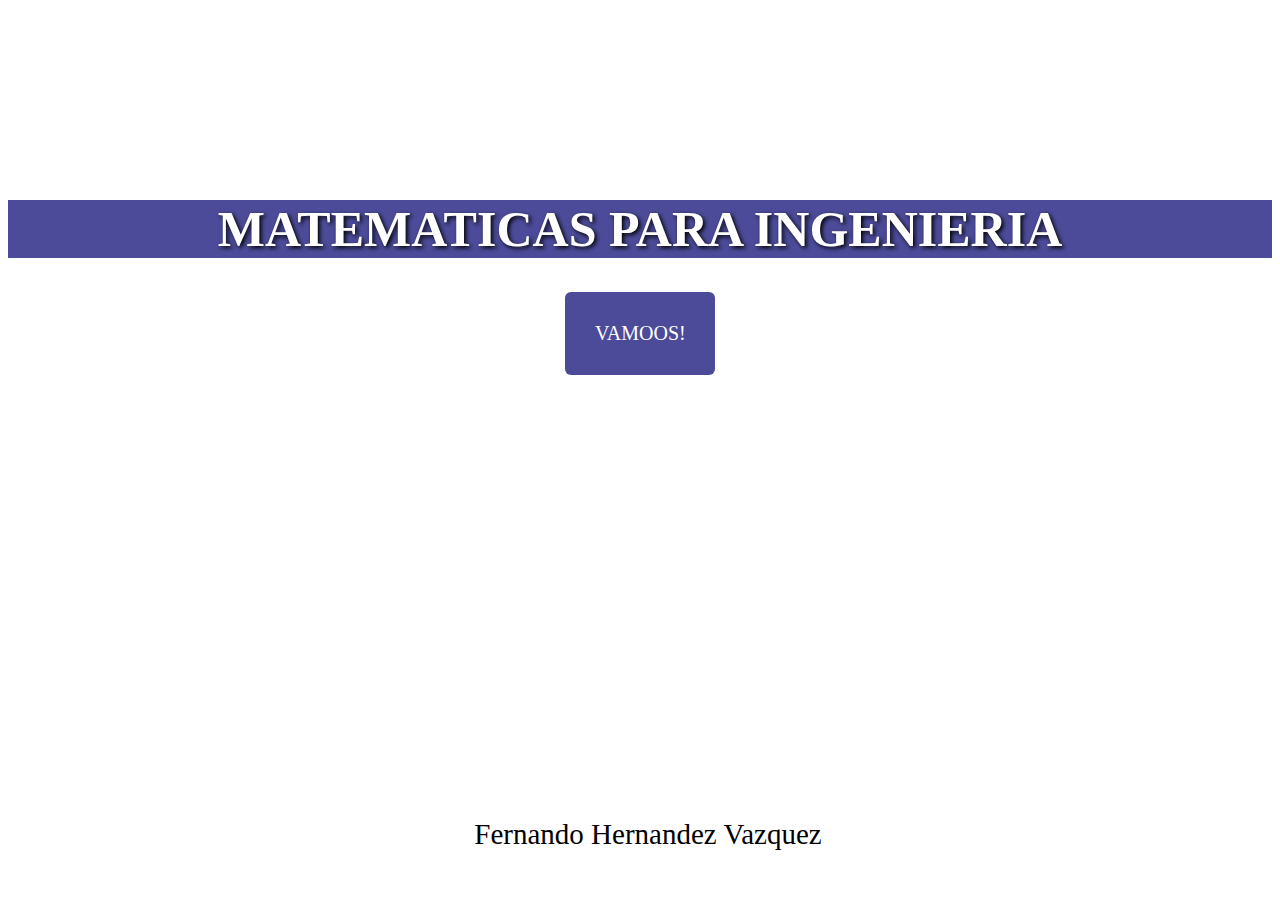
<file: index.html>
<!DOCTYPE html>
<html>

<head>
	<title>Inicio</title>
	<link rel='stylesheet' type='text/css' media='screen' href='css/main.css'>
	<!--CABECERA-->
</head>

<body>
	<h1>MATEMATICAS PARA INGENIERIA</h1>
	<div id="boton">
		<a href="temario.html">VAMOOS!</a>
	</div>
</body>
<footer>
	<p id="pie">Fernando Hernandez Vazquez</p>
</footer>

</html>
</file>
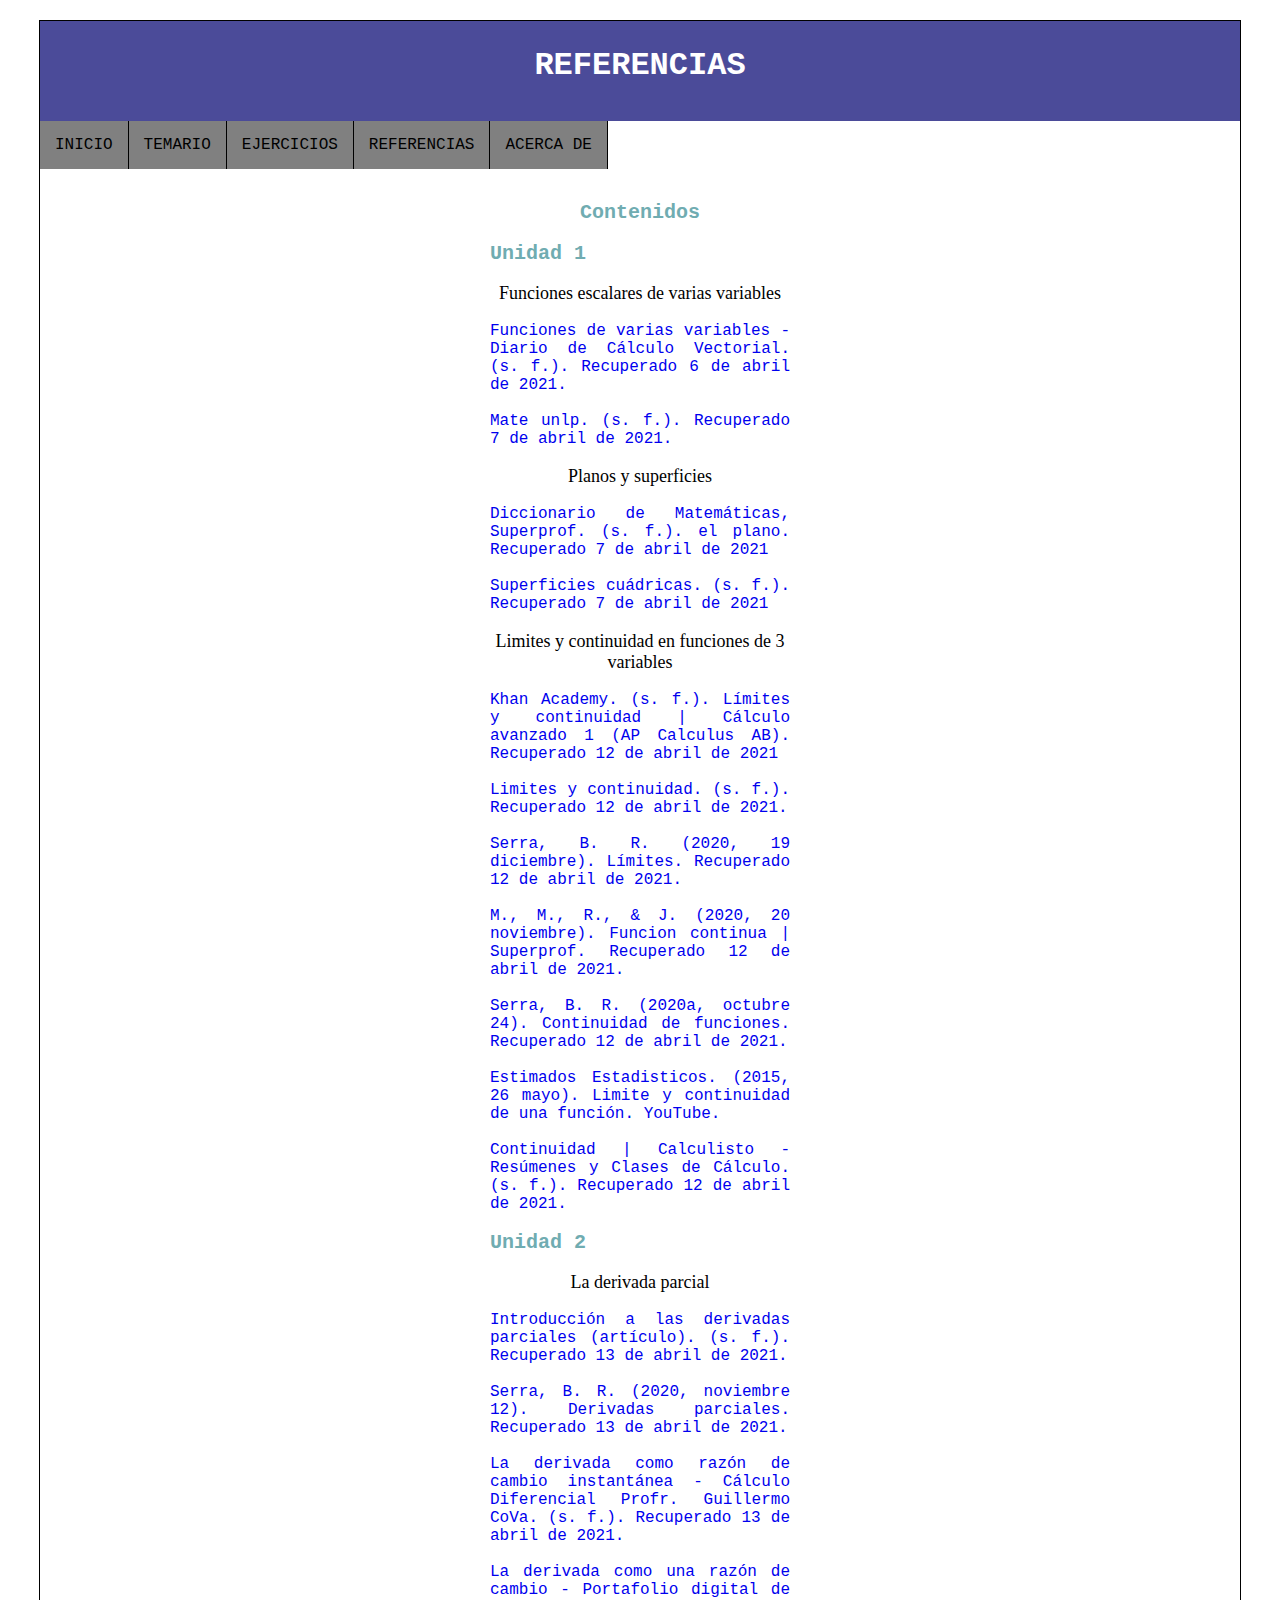
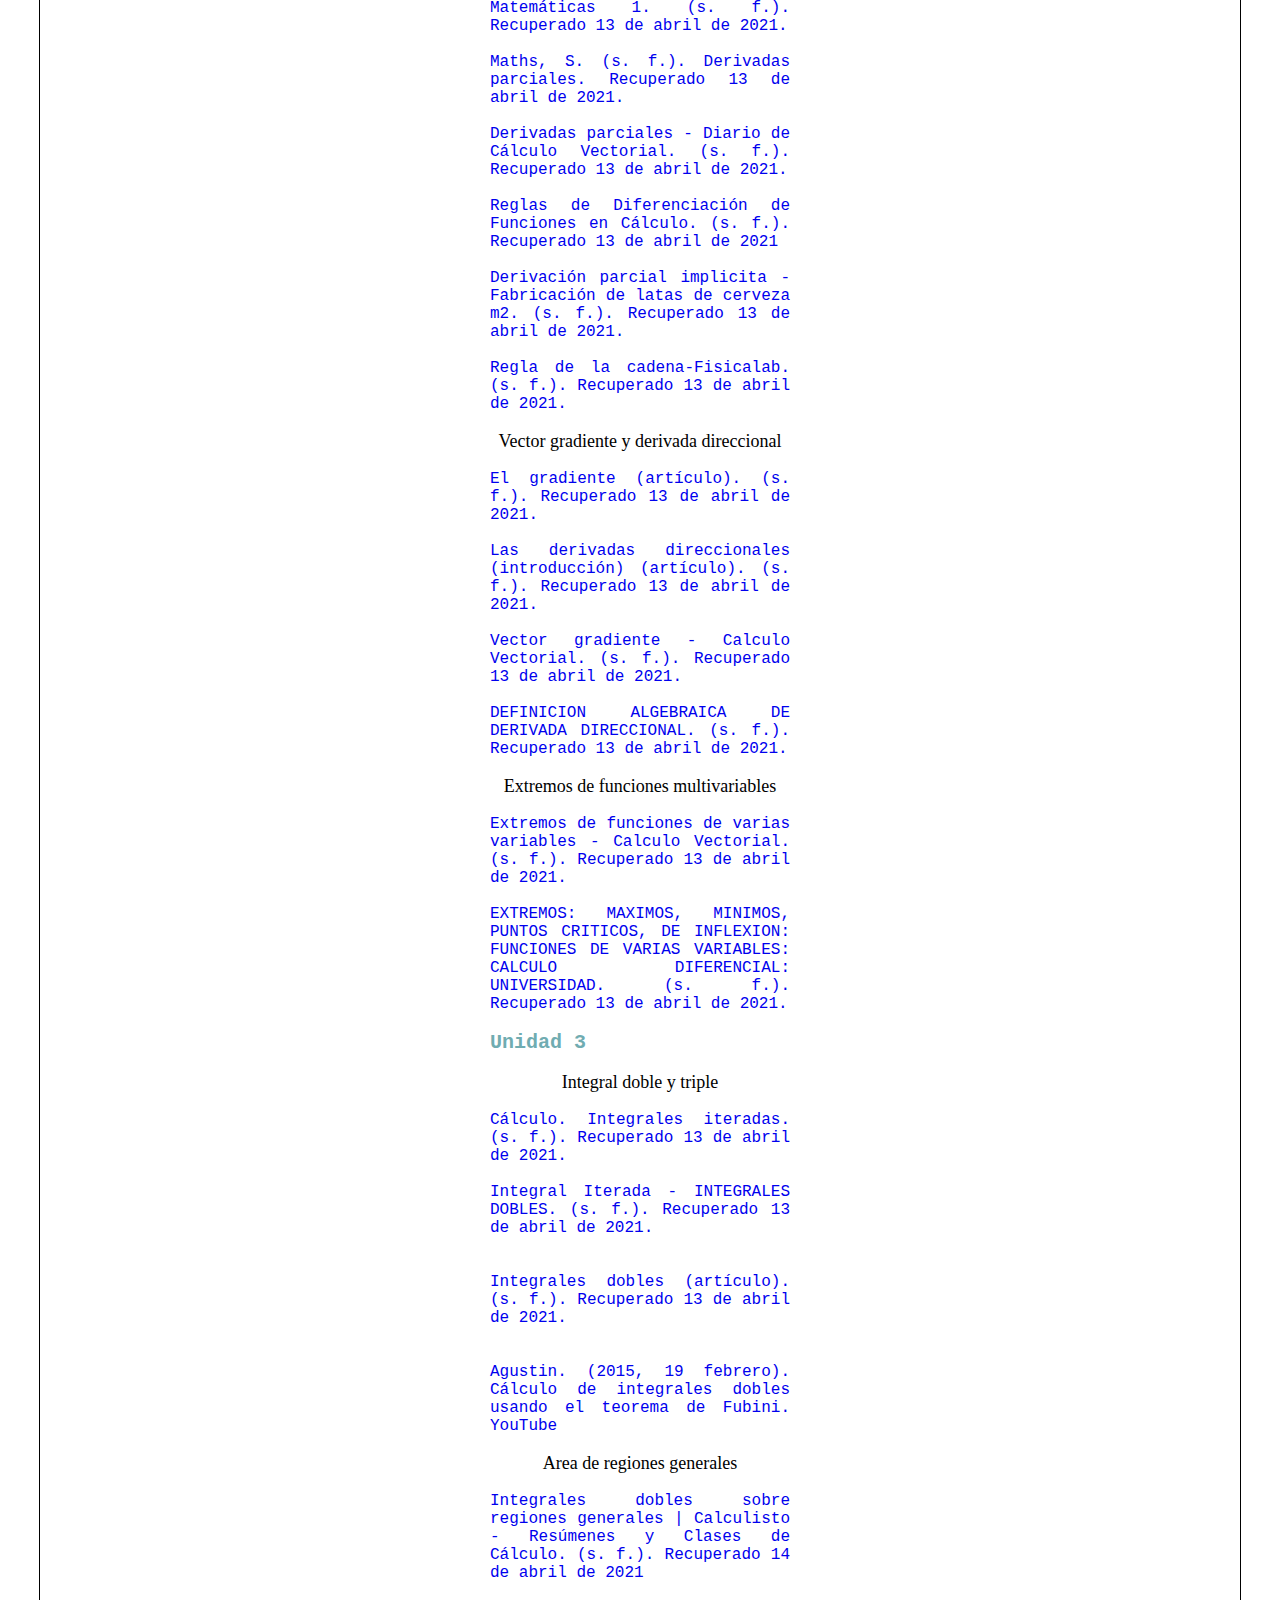
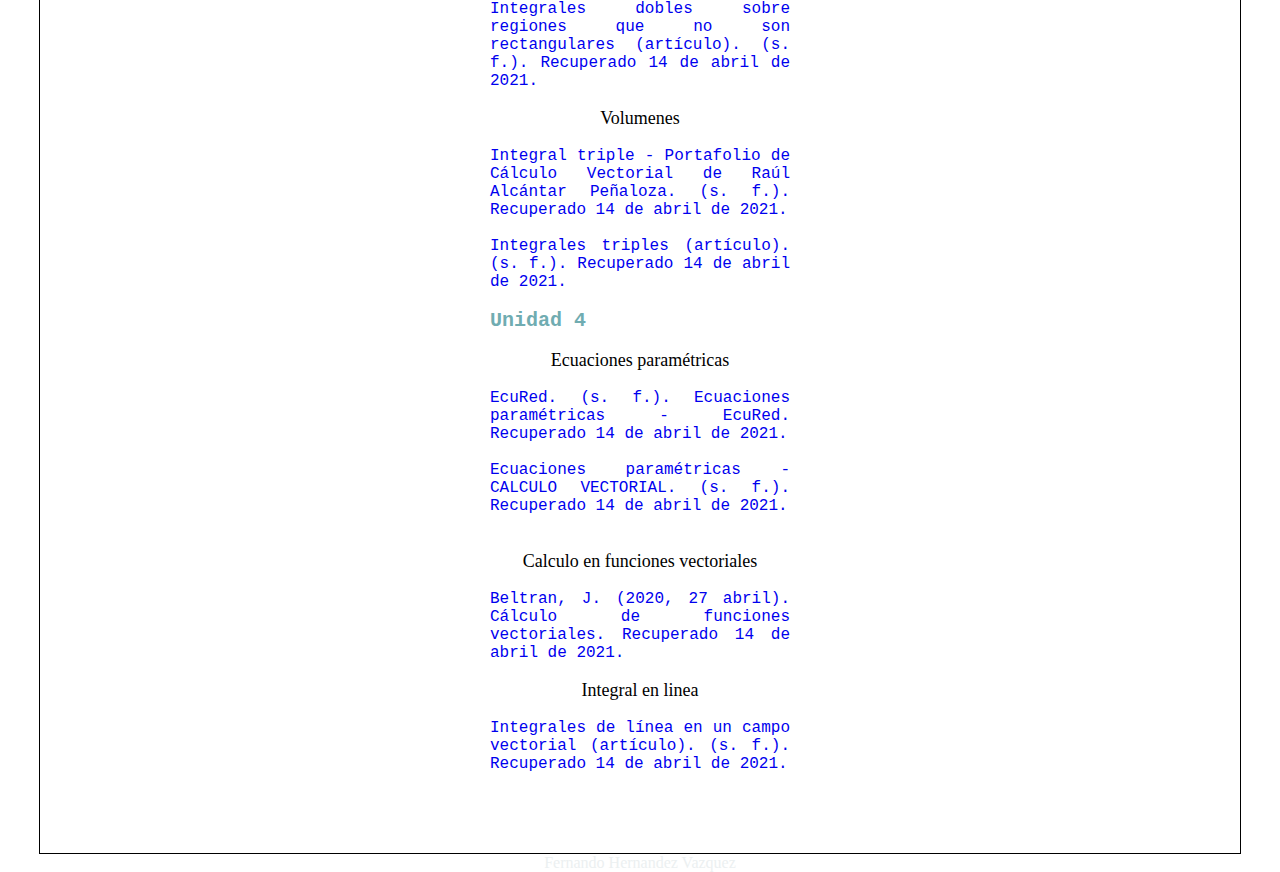
<file: referencias.html>
<!DOCTYPE html>
<html lang="es">
<meta charset="utf-8">

<head>
    <title>Temario</title>
    <link rel='stylesheet' type='text/css' media='screen' href='css/referencias.css'>
    <!--CABECERA-->
</head>

<body>
    <div id="general">
        <header id="header">
            <h1>
                REFERENCIAS
            </h1>
        </header>
        <nav id="menu">
            <ul>
                <li><a href="index.html">INICIO</a></li>
                <li><a href="temario.html">TEMARIO</a></li>
                <li><a href="#">EJERCICIOS</a></li>
                <li><a href="referencias.html">REFERENCIAS</a></li>
                <li><a href="#">ACERCA DE </a></li>
            </ul>
            <div class="clearfix"></div>
        </nav>
        <container id=contenedor>
            <div class="contenidos">
                <p class="titulo">Contenidos</p>
                <ul class="lista">
                    <br>




                    <p class="unidad">Unidad 1</p>
                    <br>
                    <li>Funciones escalares de varias variables</li>
                    <br>
                    <p class="link"><a
                            href="https://sites.google.com/site/calculovectorialhakim/funciones-de-varias-variables">
                            Funciones de varias variables - Diario de Cálculo Vectorial.
                            (s. f.). Recuperado 6 de abril de 2021.
                        </a></p>
                    <br>
                    <p class="link"><a href="https://www.mate.unlp.edu.ar/practicas/54_4_0409201702416.pdf">
                            Mate unlp. (s. f.). Recuperado 7 de abril de 2021.
                        </a></p>
                    <br>
                    <li>Planos y superficies</a></li>
                    <br>
                    <p class="link"><a href="https://www.superprof.es/diccionario/matematicas/geometria/planos.html">
                            Diccionario de Matemáticas, Superprof. (s. f.). el plano. Recuperado 7 de abril de 2021
                        </a></p>
                    <br>
                    <p class="link"><a href="https://www.geogebra.org/m/pdbrPrMz">
                            Superficies cuádricas. (s. f.). Recuperado 7 de abril de 2021
                        </a></p>
                    <br>
                    <li>Limites y continuidad en funciones de 3 variables</li>
                    <br>
                    <p class="link"><a href="https://es.khanacademy.org/math/ap-calculus-ab/ab-limits-new">
                            Khan Academy. (s. f.). Límites y continuidad | Cálculo avanzado 1 (AP Calculus AB).
                            Recuperado 12 de abril de 2021
                        </a></p>
                    <br>
                    <p class="link"><a
                            href="https://tecdigital.tec.ac.cr/revistamatematica/cursos-linea/CALCULODIFERENCIAL/curso-elsie/limitesycontinuidad/html/node5.html">
                            Li­mites y continuidad. (s. f.). Recuperado 12 de abril de 2021.
                        </a></p>
                    <br>
                    <p class="link"><a href="https://www.universoformulas.com/matematicas/analisis/limites/">
                            Serra, B. R. (2020, 19 diciembre). Límites. Recuperado 12 de abril de 2021.
                        </a></p>
                    <br>
                    <p class="link"><a
                            href="https://www.superprof.es/apuntes/escolar/matematicas/calculo/funciones/continuidad-de-una-funcion.html">
                            M., M., R., & J. (2020, 20 noviembre). Funcion continua | Superprof. Recuperado 12 de abril
                            de 2021. </a></p>
                    <br>
                    <p class="link"><a
                            href="https://www.universoformulas.com/matematicas/analisis/continuidad-funciones/#:%7E:text=La%20continuidad%20de%20funciones%20es,dibujarse%20de%20un%20solo%20trazo.&text=Se%20dice%20que%20la%20funci%C3%B3n,y%20la%20gr%C3%A1fica%20se%20rompe.">
                            Serra, B. R. (2020a, octubre 24). Continuidad de funciones. Recuperado 12 de abril
                            de 2021. </a></p>
                    <br>
                    <p class="link"><a href="https://www.youtube.com/watch?v=sHuqCyEVNCs">
                            Estimados Estadisticos. (2015, 26 mayo). Limite y continuidad de una función. YouTube. </a>
                    </p>
                    <br>
                    <p class="link"><a
                            href="https://www.calculisto.com/topics/funciones-de-varias-variables/summary/219">
                            Continuidad | Calculisto - Resúmenes y Clases de Cálculo. (s. f.). Recuperado 12 de abril de
                            2021.
                        </a>
                    </p>




                    <br>
                    <p class="unidad">Unidad 2</p>
                    <br>
                    <li>La derivada parcial</li>
                    <br>
                    <p class="link"><a
                            href="https://es.khanacademy.org/math/multivariable-calculus/multivariable-derivatives/partial-derivative-and-gradient-articles/a/introduction-to-partial-derivatives">
                            Introducción a las derivadas parciales (artículo). (s. f.). Recuperado 13 de abril de 2021.
                        </a>
                    </p>
                    <br>
                    <p class="link"><a
                            href="https://www.universoformulas.com/matematicas/analisis/derivadas-parciales/">
                            Serra, B. R. (2020, noviembre 12). Derivadas parciales. Recuperado 13 de abril de 2021.
                        </a>
                    </p>
                    <br>
                    <p class="link"><a
                            href="https://sites.google.com/site/carreradevidaguillermocova/home/unidad-ii-derivada/la-derivada-como-razon-de-cambio-instantanea">
                            La derivada como razón de cambio instantánea - Cálculo Diferencial Profr. Guillermo CoVa.
                            (s. f.). Recuperado 13 de abril de 2021.
                        </a>
                    </p>
                    <br>
                    <p class="link"><a
                            href="https://sites.google.com/site/iqiandrade/tercer-parcial/la-derivada-como-una-razon-de-cambio">
                            La derivada como una razón de cambio - Portafolio digital de Matemáticas 1. (s. f.).
                            Recuperado 13 de abril de 2021.
                        </a>
                    </p>
                    <br>
                    <p class="link"><a href="https://www.sangakoo.com/es/temas/derivadas-parciales">
                            Maths, S. (s. f.). Derivadas parciales. Recuperado 13 de abril de 2021.
                        </a>
                    </p>
                    <br>
                    <p class="link"><a href="https://sites.google.com/site/calculovectorialhakim/derivadas-parciales">
                            Derivadas parciales - Diario de Cálculo Vectorial. (s. f.). Recuperado 13 de abril de 2021.
                    </p>
                    <br>
                    <p class="link"><a href="https://www.analyzemath.com/spanish/calculus/Differentiation/rules.html">
                            Reglas de Diferenciación de Funciones en Cálculo. (s. f.). Recuperado 13 de abril de 2021
                    </p>
                    <br>
                    <p class="link"><a
                            href="https://sites.google.com/site/frabicaciondelatasdecervezam2/3-contenidos/derivacion-parcial-implicita">
                            Derivación parcial implicita - Fabricación de latas de cerveza m2. (s. f.). Recuperado 13 de
                            abril de 2021.
                    </p>
                    <br>
                    <p class="link"><a href="https://www.fisicalab.com/apartado/regla-cadena">
                            Regla de la cadena-Fisicalab. (s. f.). Recuperado 13 de abril de 2021.
                    </p>
                    <br>
                    <li>Vector gradiente y derivada direccional</li>
                    <br>
                    <p class="link"><a
                            href="https://es.khanacademy.org/math/multivariable-calculus/multivariable-derivatives/partial-derivative-and-gradient-articles/a/the-gradient">
                            El gradiente (artículo). (s. f.). Recuperado 13 de abril de 2021.
                    </p>
                    <br>
                    <p class="link"><a
                            href="https://es.khanacademy.org/math/multivariable-calculus/multivariable-derivatives/partial-derivative-and-gradient-articles/a/directional-derivative-introduction">
                            Las derivadas direccionales (introducción) (artículo). (s. f.). Recuperado 13 de abril de
                            2021.
                    </p>
                    <br>
                    <p class="link"><a
                            href="https://sites.google.com/site/calculovectorial2015lp1/3er-parcial/vector-gradiente">
                            Vector gradiente - Calculo Vectorial. (s. f.). Recuperado 13 de abril de 2021.
                    </p>
                    <br>
                    <p class="link"><a
                            href="http://prometeo.matem.unam.mx/recursos/Licenciatura/UNADM_Adapt//scorm_player/1212/content/escenas/2_Inicio_1.html">
                            DEFINICION ALGEBRAICA DE DERIVADA DIRECCIONAL. (s. f.). Recuperado 13 de abril de 2021.
                    </p>
                    <br>
                    <li>Extremos de funciones multivariables</li>
                    <br>
                    <p class="link"><a
                            href="https://sites.google.com/site/calculovectorial2015lp1/3er-parcial/extremos-de-funciones-de-varias-variables">
                            Extremos de funciones de varias variables - Calculo Vectorial. (s. f.). Recuperado 13 de
                            abril de 2021.
                    </p>
                    <br>
                    <p class="link"><a
                            href="https://www.matesfacil.com/UNI/varias_variables/extremos/extremos-varias-variables.html">
                            EXTREMOS: MAXIMOS, MINIMOS, PUNTOS CRITICOS, DE INFLEXION: FUNCIONES DE VARIAS VARIABLES:
                            CALCULO DIFERENCIAL: UNIVERSIDAD. (s. f.). Recuperado 13 de abril de 2021.
                        </a></p>
                    <br>







                    <p class="unidad">Unidad 3</p>
                    <br>
                    <li>Integral doble y triple</li>
                    <br>
                    <p class="link"><a
                            href="https://www.giematic.unican.es/index.php/integracion-multiple/triple-sobre-cajas/calculo-integrales-iteradas">
                            Cálculo. Integrales iteradas. (s. f.). Recuperado 13 de abril de 2021.
                        </a></p>
                    <br>
                    <p class="link"><a
                            href="https://sites.google.com/site/integralesdobles1/integral-doble/integral-iterada">
                            Integral Iterada - INTEGRALES DOBLES. (s. f.). Recuperado 13 de abril de 2021.
                        </a></p>
                    <br>
                    <br>
                    <p class="link"><a
                            href="https://es.khanacademy.org/math/multivariable-calculus/integrating-multivariable-functions/double-integrals-a/a/double-integrals">
                            Integrales dobles (artículo). (s. f.). Recuperado 13 de abril de 2021.
                        </a></p>
                    <br>
                    <br>
                    <p class="link"><a href="https://www.youtube.com/watch?v=i5A_sjgo5hk">
                            Agustin. (2015, 19 febrero). Cálculo de integrales dobles usando el teorema de Fubini.
                            YouTube
                        </a></p>
                    <br>
                    <li>Area de regiones generales</li>
                    <br>
                    <p class="link"><a href="https://www.calculisto.com/topics/integrales-dobles/summary/613">
                            Integrales dobles sobre regiones generales | Calculisto - Resúmenes y Clases de Cálculo. (s.
                            f.). Recuperado 14 de abril de 2021
                        </a></p>
                    <br>
                    <p class="link"><a
                            href="https://es.khanacademy.org/math/multivariable-calculus/integrating-multivariable-functions/double-integrals-a/a/double-integrals-over-non-rectangular-regions">
                            Integrales dobles sobre regiones que no son rectangulares (artículo). (s. f.). Recuperado 14
                            de abril de 2021.
                        </a></p>
                    <br>
                    <li>Volumenes</li>
                    <br>
                    <p class="link"><a
                            href="https://sites.google.com/site/portafolioraulalcantar/cuarto-parcial/integral-triple">
                            Integral triple - Portafolio de Cálculo Vectorial de Raúl Alcántar Peñaloza. (s. f.).
                            Recuperado 14 de abril de 2021.
                        </a></p>
                    <br>
                    <p class="link"><a
                            href="https://es.khanacademy.org/math/multivariable-calculus/integrating-multivariable-functions/triple-integrals-topic/a/triple-integrals">
                            Integrales triples (artículo). (s. f.). Recuperado 14 de abril de 2021.
                        </a></p>
                    <br>



                    <p class="unidad">Unidad 4</p>
                    <br>
                    <li>Ecuaciones paramétricas </li>
                    <br>
                    <p class="link"><a
                        href="https://www.ecured.cu/Ecuaciones_param%C3%A9tricas">
                        EcuRed. (s. f.). Ecuaciones paramétricas - EcuRed. Recuperado 14 de abril de 2021.
                    </a></p>
                    <br>
                    <p class="link"><a
                        href="https://sites.google.com/site/calculovectorial001/primer-parcial/ecuaciones-parametricas">
                        Ecuaciones paramétricas - CALCULO VECTORIAL. (s. f.). Recuperado 14 de abril de 2021.
                    </a></p>
                <br>
                    <br>
                    <li>Calculo en funciones vectoriales</li>
                    <br>
                    <p class="link"><a
                        href="https://calculo21.com/calculo-de-funciones-vectoriales/">
                        Beltran, J. (2020, 27 abril). Cálculo de funciones vectoriales. Recuperado 14 de abril de 2021.
                    </a></p>
                    <br>
                    <li>Integral en linea</li>
                    <br>
                    <p class="link"><a
                        href="https://es.khanacademy.org/math/multivariable-calculus/integrating-multivariable-functions/line-integrals-in-vector-fields-articles/a/line-integrals-in-a-vector-field">
                        Integrales de línea en un campo vectorial (artículo). (s. f.). Recuperado 14 de abril de 2021.
                    </a></p>
                </ul>

            </div>
        </container>
    </div>

    <div class="clearfix"></div>
    <footer>
        <p class="pie">Fernando Hernandez Vazquez</p>
    </footer>
</body>

</html>
</file>
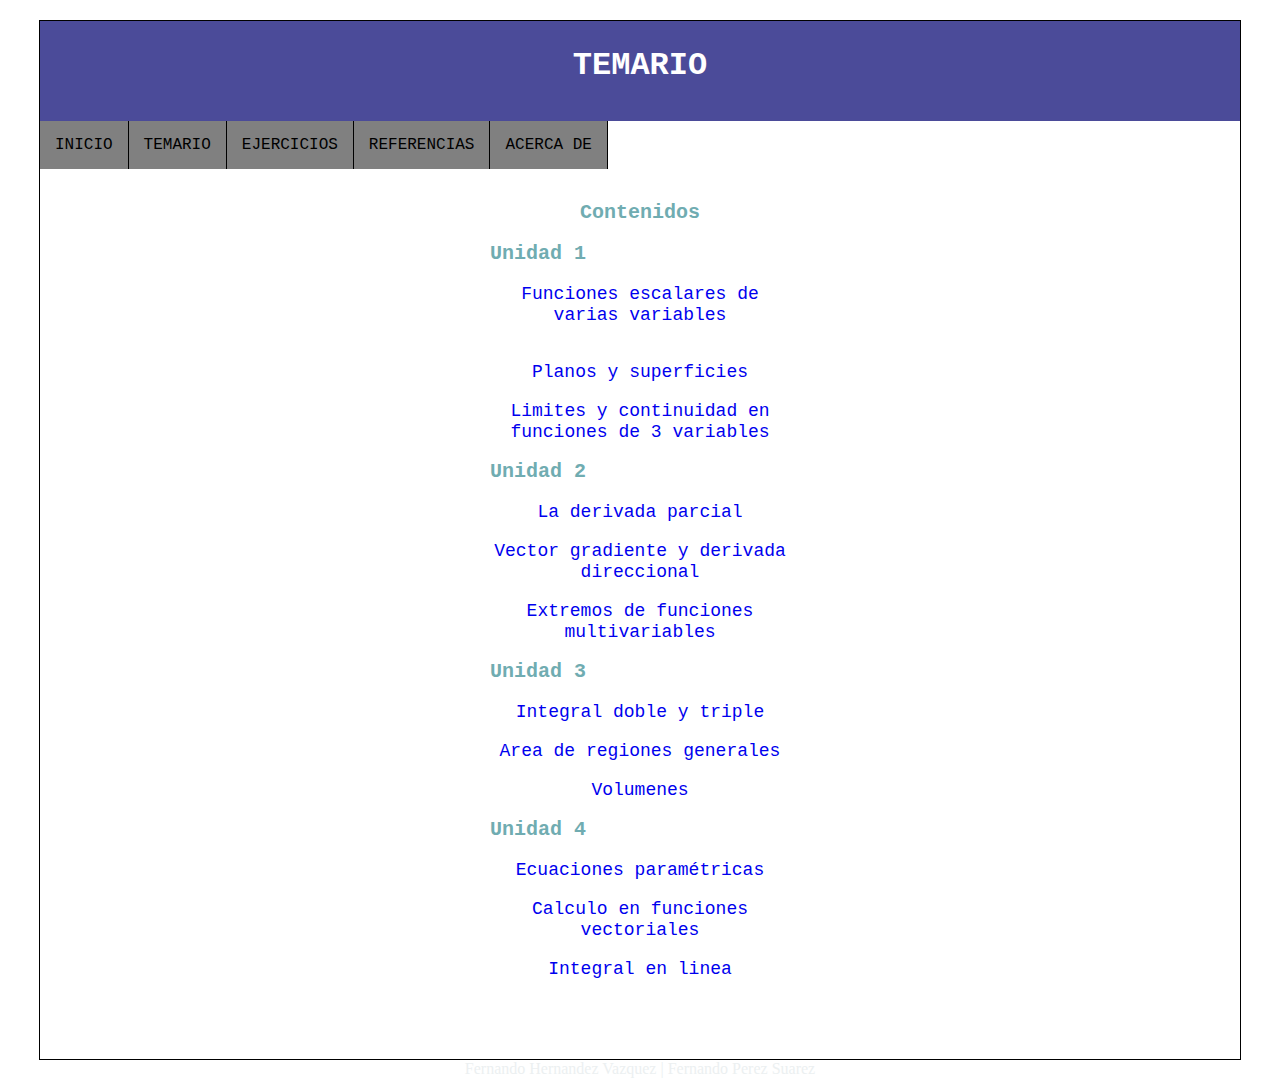
<file: temario.html>
<!DOCTYPE html>
<html lang="es">
    <meta charset="utf-8">
<head>
    <title>Temario</title>
    <link rel='stylesheet' type='text/css' media='screen' href='css/referencias.css'>
    <!--CABECERA-->
</head>

<body>
    <div id="general">
        <header id="header">
            <h1>
                TEMARIO
            </h1>
        </header>
        <nav id="menu">
            <ul>
                <li><a href="index.html">INICIO</a></li>
                <li><a href="temario.html">TEMARIO</a></li>
                <li><a href="#">EJERCICIOS</a></li>
                <li><a href="referencias.html">REFERENCIAS</a></li>
                <li><a href="#">ACERCA DE </a></li>
            </ul>
            <div class="clearfix"></div>
        </nav>
        
        <container id=contenedor>
            <div class="contenidos">
                <p class="titulo">Contenidos</p>
                <ul class="lista">
                    <br>
                    <p class="unidad">Unidad 1</p>
                    <br>
                    <li><a href="temas/unidad1/funciones.html">Funciones escalares de varias variables</a></li>
                    <br>
                    <br>
                    <li><a href="temas/unidad1/planos.html">Planos y superficies</a></li>
                    <br>
                    <li><a href="temas/unidad1/limites.html">Limites y continuidad en funciones de 3 variables</a></li>
                    <br>
                    <p class="unidad">Unidad 2</p>
                    <br>
                    <li><a href="temas/unidad2/derivada_parcial.html">La derivada parcial</a></li>
                    <br>
                    <li><a href="temas/unidad2/vector.html">Vector gradiente y derivada direccional</a></li>
                    <br>
                    <li><a href="temas/unidad2/extremos.html">Extremos de funciones multivariables</a></li>
                    <br>
                    <p class="unidad">Unidad 3</p>
                    <br>
                    <li><a href="temas/unidad3/integral.html">Integral doble y triple</a></li>
                    <br>
                    <li><a href="temas/unidad3/regiones.html">Area de regiones generales</a></li>
                    <br>
                    <li><a href="temas/unidad3/volumenes.html">Volumenes</a></li>
                    <br>
                    <p class="unidad">Unidad 4</p>
                    <br>
                    <li><a href="temas/unidad4/parametricas.html">Ecuaciones paramétricas </a></li>
                    <br>
                    <li><a href="temas/unidad4/funciones.html">Calculo en funciones vectoriales</a></li>
                    <br>
                    <li><a href="temas/unidad4/linea.html">Integral en linea</a></li>
                </ul>
    
            </div>
        </container>
    </div>
    
    <div class="clearfix"></div>
    <footer>
        <p class="pie">Fernando Hernandez Vazquez | Fernando Perez Suarez</p>
    </footer>
</body>

</html>
</file>
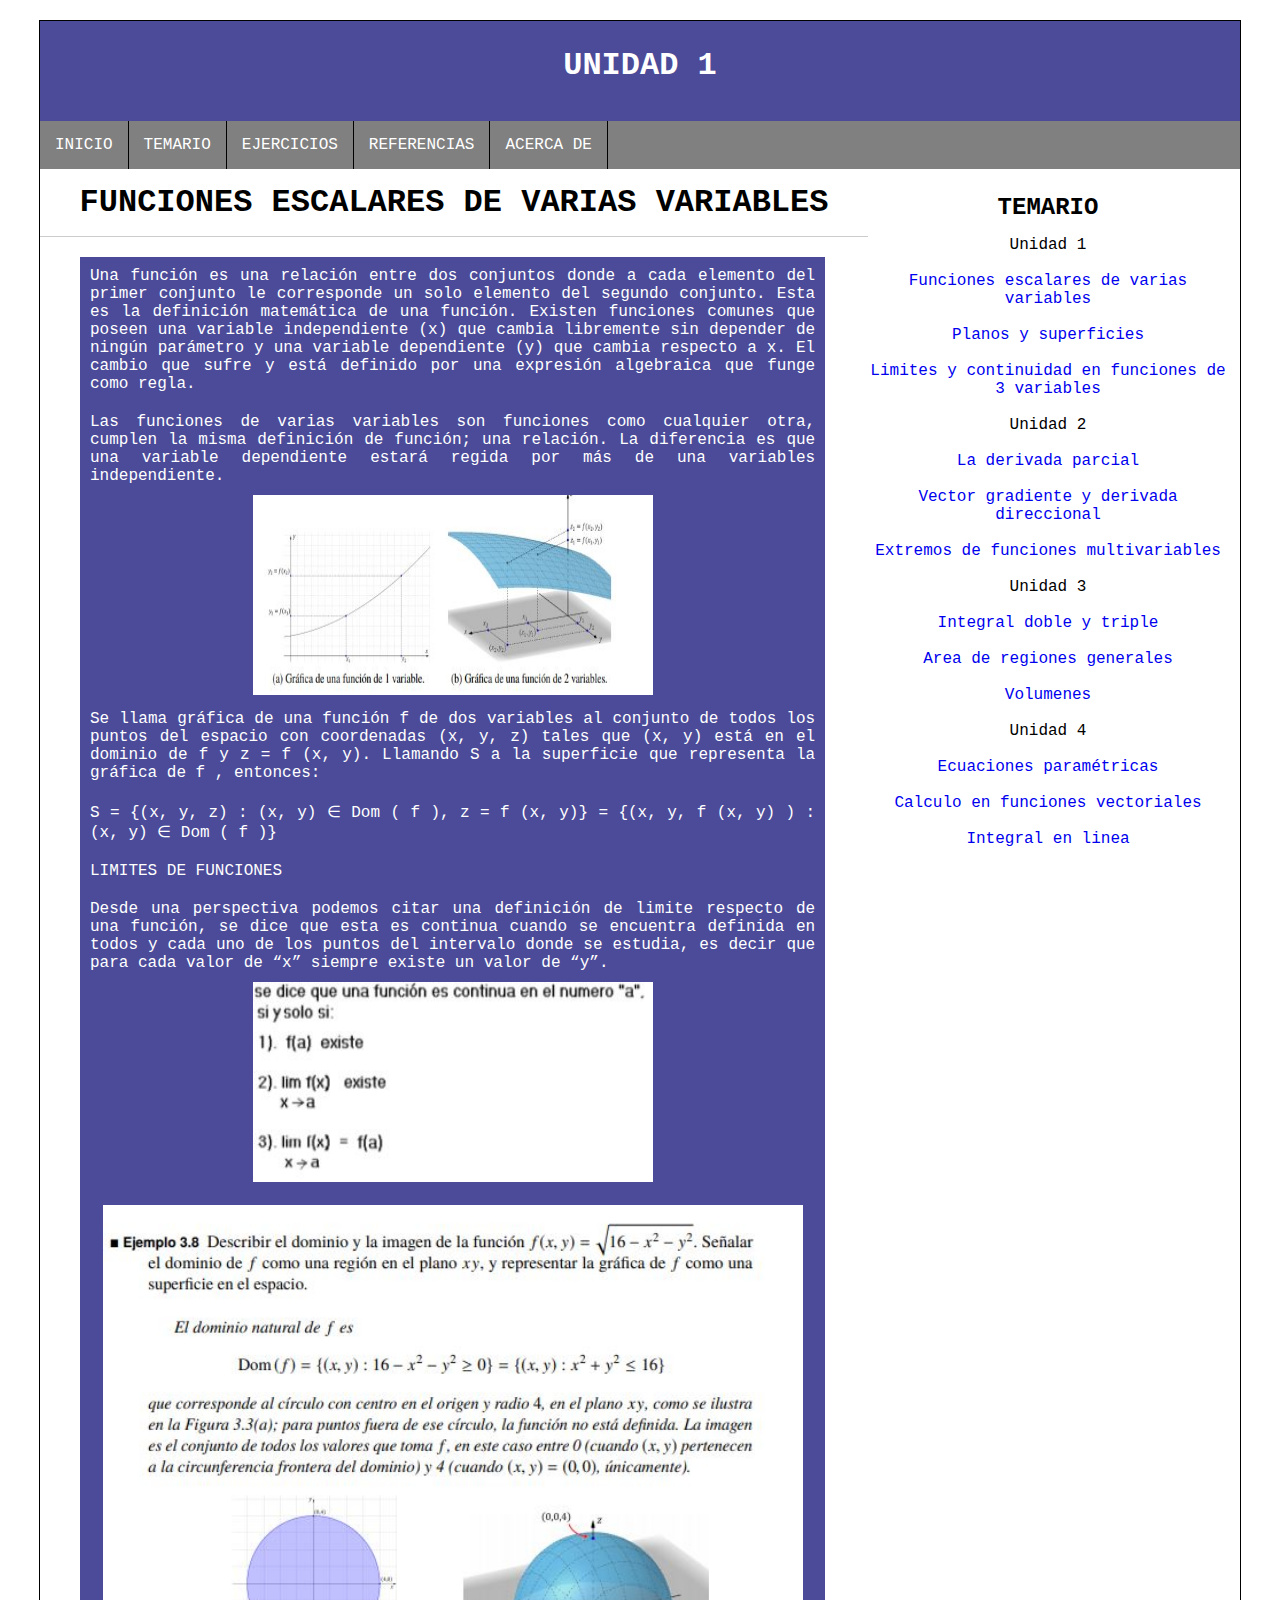
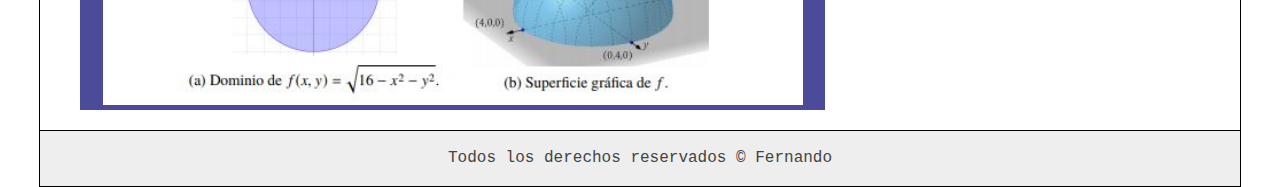
<file: temas/unidad1/funciones.html>
<!DOCTYPE html>
<html lang="es">

<head>
    <meta charset="utf-8">
    <title>Unidad 1</title>
    <link rel="stylesheet" type="text/css" href="../../css/temas.css" />
</head>

<body>
    <div id="general">
        <header id="header">
            <h1>
                UNIDAD 1
            </h1>
        </header>
        <nav id="menu">
            <ul>
                <li><a href="../../index.html">INICIO</a></li>
                <li><a href="../../temario.html">TEMARIO</a></li>
                <li><a href="#">EJERCICIOS</a></li>
                <li><a href="../../referencias.html">REFERENCIAS</a></li>
                <li><a href="#">ACERCA DE </a></li>
            </ul>
            <div class="clearfix"></div>
        </nav>
        <section id="contenido">
            <h1>FUNCIONES ESCALARES DE VARIAS VARIABLES</h1>
            <div class="caja">
                <div class="texto">
                    Una función es una relación entre dos conjuntos donde a cada elemento del primer conjunto
                    le corresponde un solo elemento del segundo conjunto.
                    Esta es la definición matemática de una función.
                    Existen funciones comunes que poseen una variable independiente (x)
                    que cambia libremente sin depender de ningún parámetro y una variable dependiente (y)
                    que cambia respecto a x. El cambio que sufre y está definido por una expresión algebraica
                    que funge como regla.
                </div>
                <div class="texto">
                    Las funciones de varias variables son funciones como cualquier otra, cumplen la misma definición de función; una relación.
                    La diferencia es que una variable dependiente estará regida por más de una variables independiente.
                </div>
                <div class="imagen">
                    <p style="text-align: center; "> <img src="../../imagenes/unidad 1/funcion.jpg" alt="imagen 1" width="400" height="200"></p>
                </div>
                <div class="texto">
                    Se llama gráfica de una función f de dos variables al conjunto de todos los
                    puntos del espacio con coordenadas (x, y, z) tales que (x, y) está en el dominio de f y z = f (x, y).
                    Llamando S a la superficie que representa la gráfica de f , entonces:
                </div>
                <div class="texto">
                    S = {(x, y, z) : (x, y) ∈ Dom ( f ), z = f (x, y)} = {(x, y, f (x, y) ) : (x, y) ∈ Dom ( f )}
                </div>
                <div class="texto">
                    LIMITES DE FUNCIONES
                </div>
                <div class="texto">
                    Desde una perspectiva podemos citar una definición de limite respecto de una función, se dice que
                    esta es continua cuando se encuentra definida en todos y cada uno de los puntos del intervalo donde
                    se estudia, es decir que para cada valor de “x” siempre existe un valor de “y”.
                </div>
                <div class="imagen">
                    <p style="text-align: center; "> <img src="../../imagenes/unidad 1/limites.JPG" alt="imagen 1" width="400" height="200"></p>
                    <br>
                </div>
                <div class="imagen">
                    <p style="text-align: center; "> <img src="../../imagenes/unidad 1/ejemplo 3.8.JPG" alt="imagen 1" width="700" height="500"></p>
                </div>
            </div>
        </section>


        <aside id="lateral">
            <div class="caja">
                <h2>TEMARIO</h2>
                <nav id="temario">
                    <p class="unidad">Unidad 1</p>
                    <br>
                    <ul>
                        <li><a href="../../temas/unidad1/funciones.html">Funciones escalares de varias variables</a>
                        </li>
                        <br>
                        <li><a href="../../temas/unidad1/planos.html">Planos y superficies</a></li>
                        <br>
                        <li><a href="../../temas/unidad1/limites.html">Limites y continuidad en funciones de 3
                                variables</a></li>
                        <br>
                        <p class="unidad">Unidad 2</p>
                        <br>
                        <li><a href="../../temas/unidad2/derivada_parcial.html">La derivada parcial</a></li>
                        <br>
                        <li><a href="../../temas/unidad2/vector.html">Vector gradiente y derivada direccional</a></li>
                        <br>
                        <li><a href="../../temas/unidad2/extremos.html">Extremos de funciones multivariables</a></li>
                        <br>
                        <p class="unidad">Unidad 3</p>
                        <br>
                        <li><a href="../../temas/unidad3/integral.html">Integral doble y triple</a></li>
                        <br>
                        <li><a href="../../temas/unidad3/regiones.html">Area de regiones generales</a></li>
                        <br>
                        <li><a href="../../temas/unidad3/volumenes.html">Volumenes</a></li>
                        <br>
                        <p class="unidad">Unidad 4</p>
                        <br>
                        <li><a href="../../temas/unidad4/parametricas.html">Ecuaciones paramétricas</a></li>
                        <br>
                        <li><a href="../../temas/unidad4/funciones.html">Calculo en funciones vectoriales</a></li>
                        <br>
                        <li><a href="../../temas/unidad4/linea.html">Integral en linea</a></li>
                        <br>
                    </ul>
                </nav>
            </div>
        </aside>
        <div class="clearfix"></div>
        <footer id="footer">
            Todos los derechos reservados &copy Fernando
        </footer>
    </div>
</body>

</html>
</file>
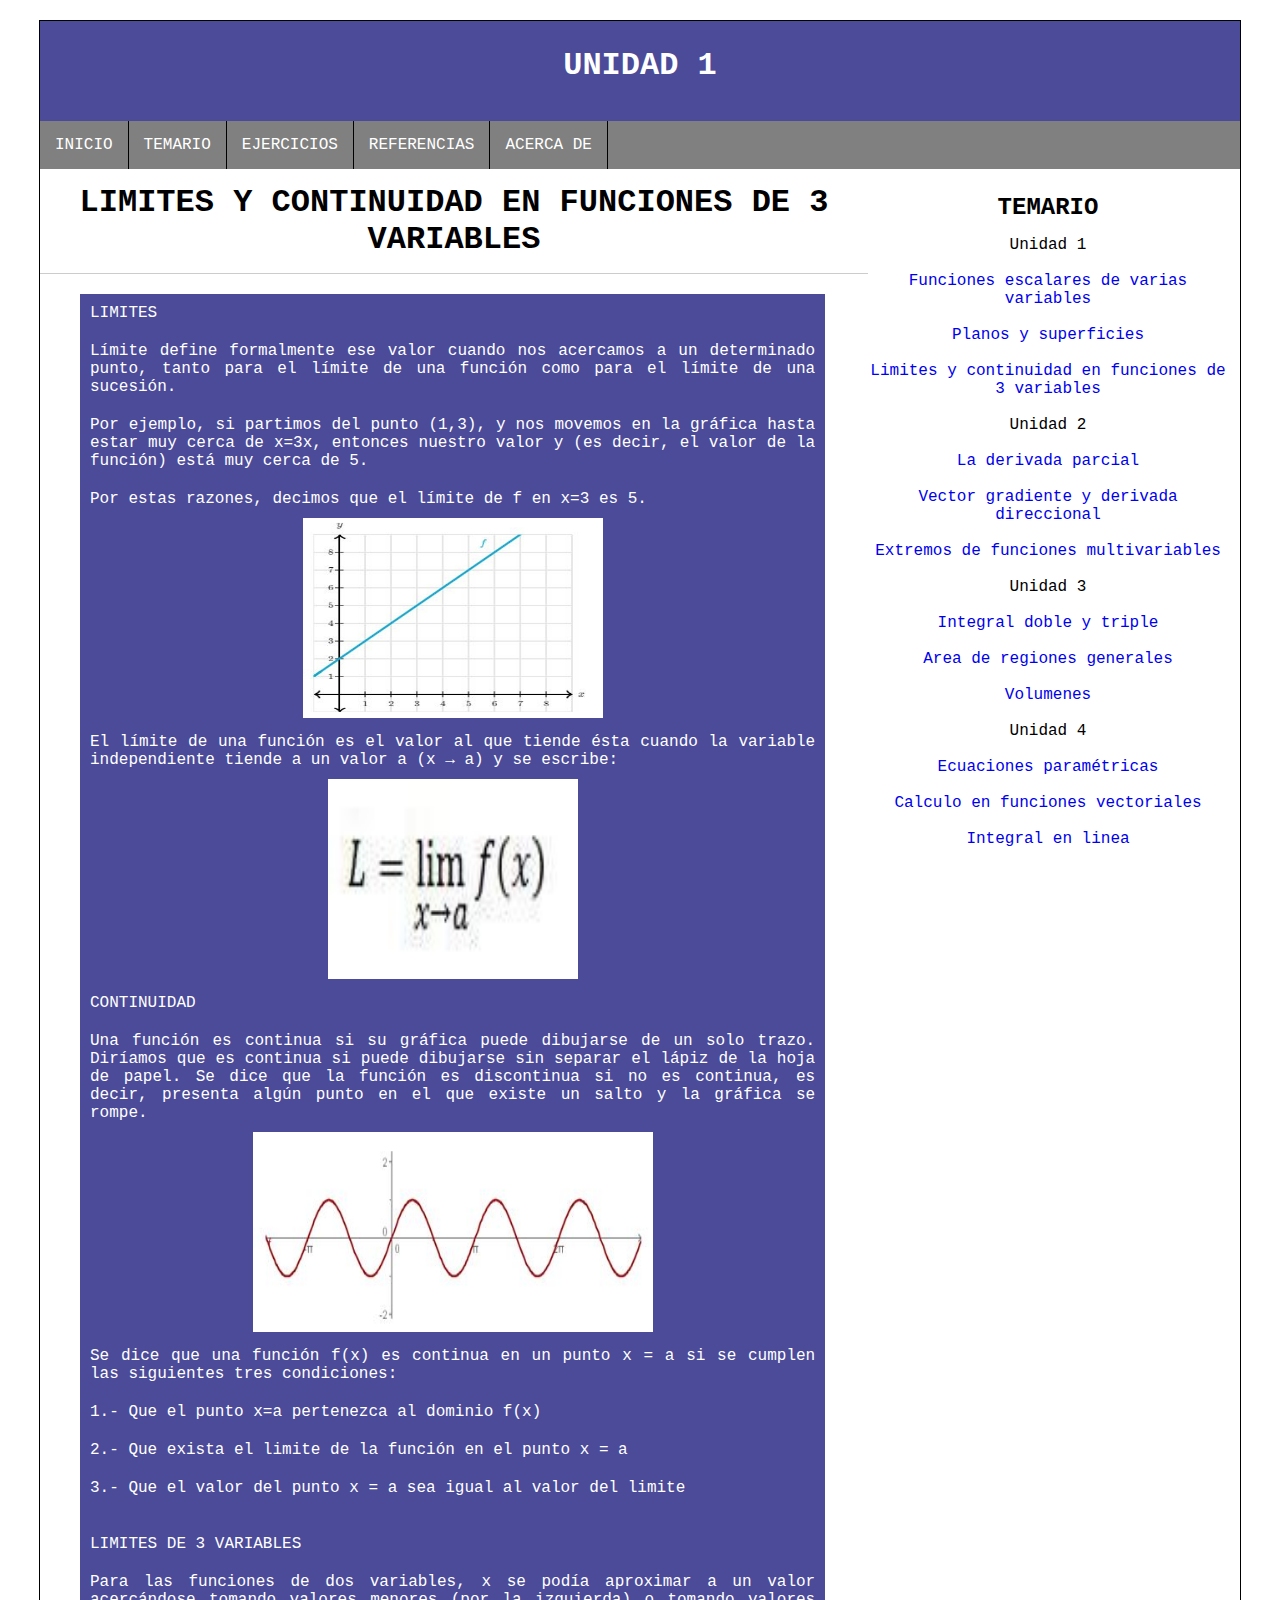
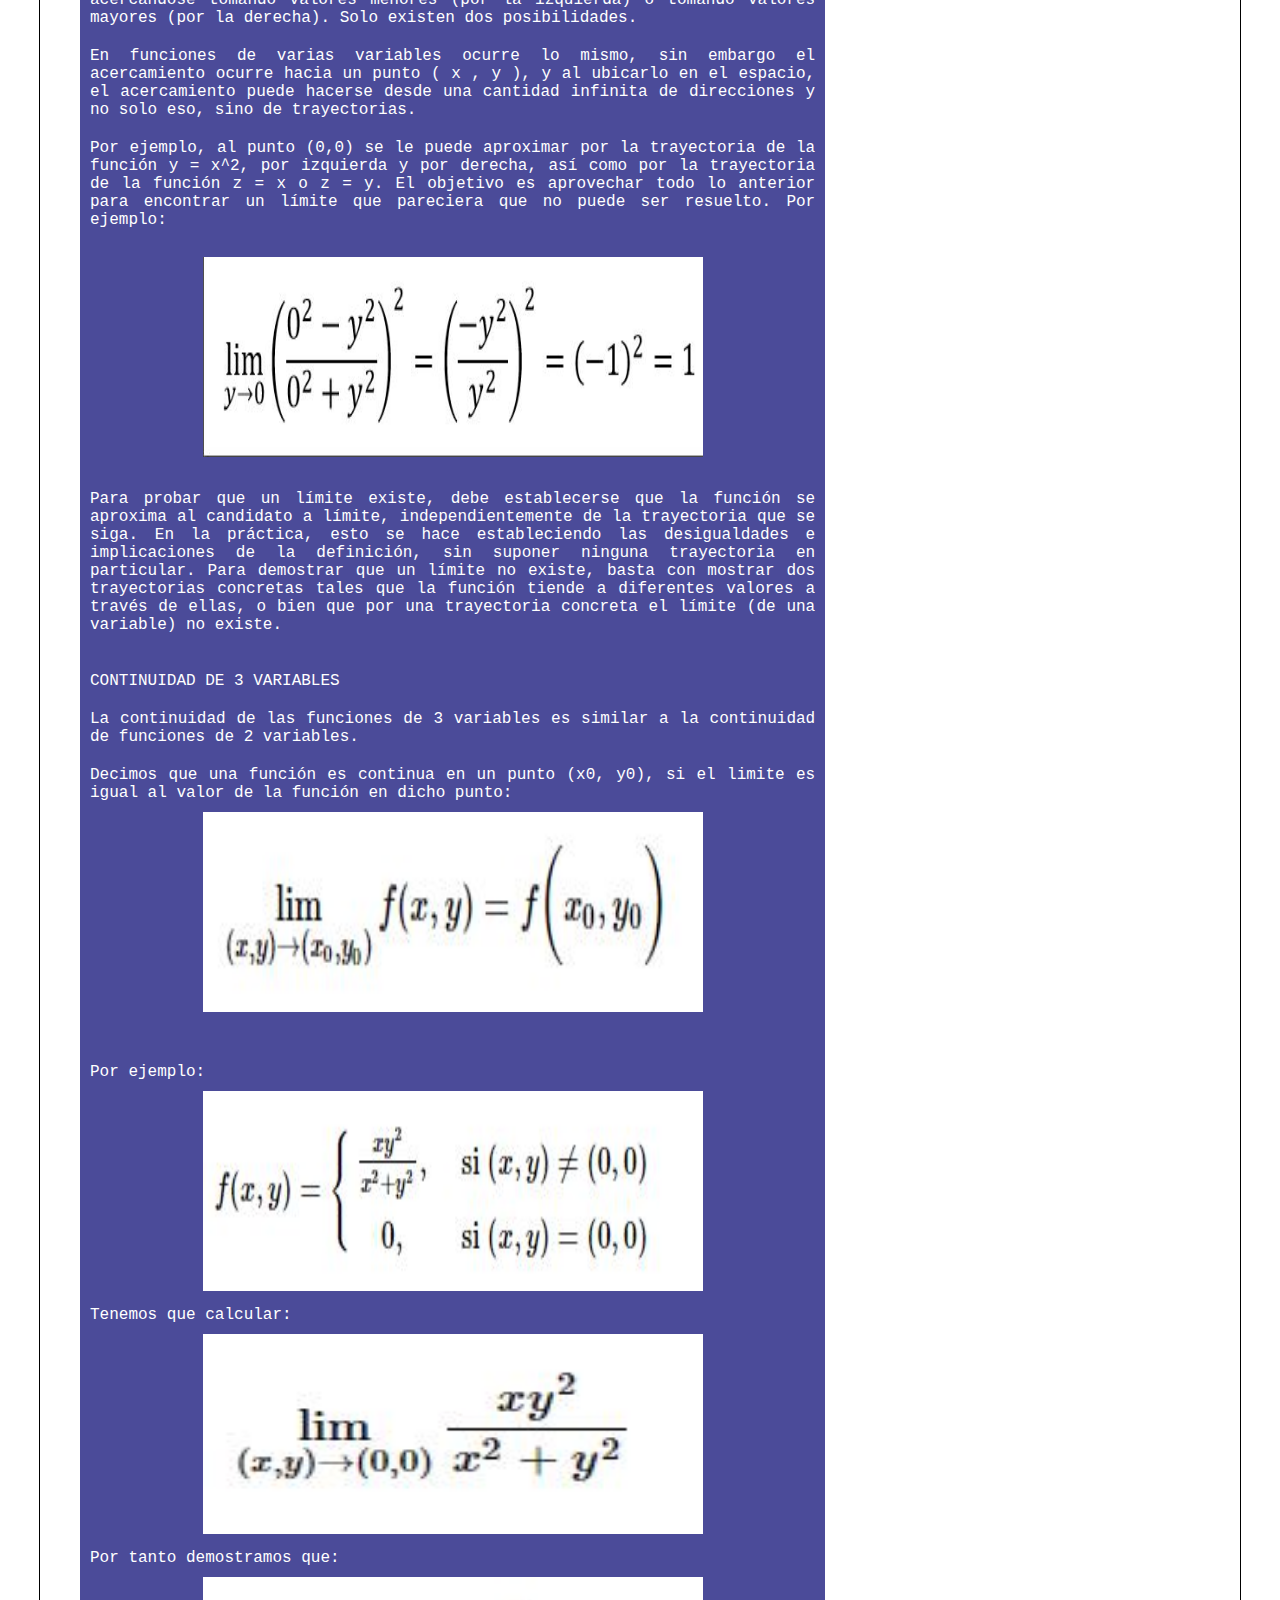
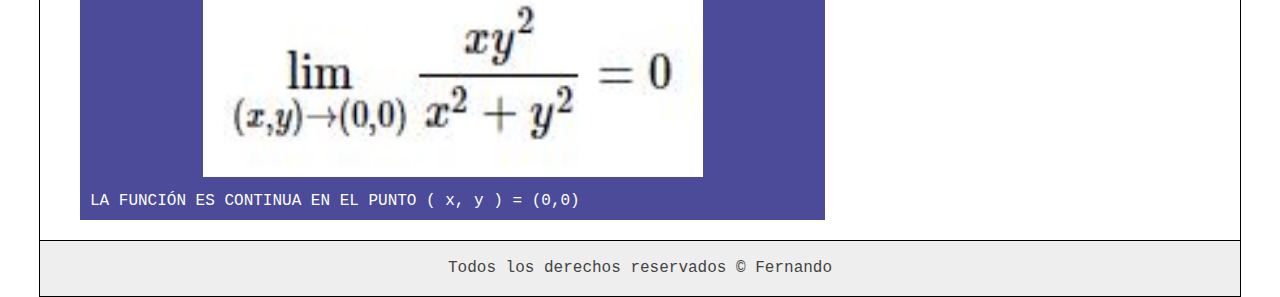
<file: temas/unidad1/limites.html>
<!DOCTYPE html>
<html lang="es">

<head>
    <meta charset="utf-8">
    <title>Unidad 1</title>
    <link rel="stylesheet" type="text/css" href="../../css/temas.css" />
</head>

<body>
    <div id="general">
        <header id="header">
            <h1>
                UNIDAD 1
            </h1>
        </header>
        <nav id="menu">
            <ul>
                <li><a href="../../index.html">INICIO</a></li>
                <li><a href="../../temario.html">TEMARIO</a></li>
                <li><a href="#">EJERCICIOS</a></li>
                <li><a href="../../referencias.html">REFERENCIAS</a></li>
                <li><a href="#">ACERCA DE </a></li>
            </ul>
            <div class="clearfix"></div>
        </nav>

        <section id="contenido">
            <h1>LIMITES Y CONTINUIDAD EN FUNCIONES DE 3 VARIABLES</h1>
            <div class="caja">
                <div class="texto">
                    LIMITES
                </div>
                <div class="texto">
                    Límite define formalmente ese valor cuando nos acercamos
                    a un determinado punto, tanto para el límite de una función
                    como para el límite de una sucesión.
                </div>
                <div class="texto">
                    Por ejemplo, si partimos del punto (1,3), y nos movemos en la gráfica hasta estar muy cerca de x=3x,
                    entonces nuestro valor y (es decir, el valor de la función) está muy cerca de 5.
                </div>
                <div class="texto">
                    Por estas razones, decimos que el límite de f en x=3 es 5.
                </div>
                <div class="imagen">
                    <p style="text-align: center; "> <img src="../../imagenes/unidad 1/limite_ej.JPG" alt="imagen 1"
                            width="300" height="200"></p>
                </div>
                <div class="texto">
                    El límite de una función es el valor al que tiende ésta cuando la variable independiente tiende a un
                    valor a (x → a) y se escribe:
                </div>
                <div class="imagen">
                    <p style="text-align: center; "> <img src="../../imagenes/unidad 1/lim_funcion.JPG" alt="imagen 1"
                            width="250" height="200"></p>
                </div>
                <div class="texto">
                    CONTINUIDAD
                </div>
                <div class="texto">
                    Una función es continua si su gráfica puede dibujarse de un solo trazo.
                    Diríamos que es continua si puede dibujarse sin separar el lápiz de la hoja de papel.
                    Se dice que la función es discontinua si no es continua, es decir,
                    presenta algún punto en el que existe un salto y la gráfica se rompe.
                </div>
                <div class="imagen">
                    <p style="text-align: center; "> <img src="../../imagenes/unidad 1/continuidad.JPG" alt="imagen 1"
                            width="400" height="200"></p>
                </div>
                <div class="texto">
                    Se dice que una función f(x) es continua en un punto x = a
                     si se cumplen las siguientes tres condiciones:
                </div>
                <div class="texto">
                    1.- Que el punto x=a pertenezca al dominio f(x)
                </div>
                <div class="texto">
                    2.- Que exista el limite de la función en el punto x = a
                </div>
                <div class="texto">
                    3.- Que el valor del punto x = a sea igual al valor del limite
                </div>
                <br>
                <div class="texto">
                   LIMITES DE 3 VARIABLES
                </div>
                <div class="texto">
                    Para las funciones de dos variables, x se podía aproximar a un valor acercándose tomando valores menores (por la izquierda)
                     o tomando valores mayores (por la derecha). Solo existen dos posibilidades.
                </div>
                <div class="texto">
                    En funciones de varias variables ocurre lo mismo, sin embargo el acercamiento ocurre hacia un punto 
                      ( x , y ), y al ubicarlo en el espacio, el acercamiento puede hacerse desde una cantidad infinita de direcciones
                       y no solo eso, sino de trayectorias.
                </div>
                <div class="texto">
                    Por ejemplo, al punto (0,0) se le puede aproximar por la trayectoria de la
                        función y = x^2, por izquierda y por derecha, así como por la trayectoria de la función z = x o z = y. 
                        El objetivo es aprovechar todo lo anterior para encontrar un límite que pareciera que no puede ser
                         resuelto. Por ejemplo:
                </div>
                <br>
                <div class="imagen">
                    <p style="text-align: center; "> <img src="../../imagenes/unidad 1/ej_3limite.JPG" alt="imagen 1"
                            width="500" height="200"></p>
                </div>
                <br>
                <div class="texto">
                    Para probar que un límite existe, debe establecerse que la función se
                    aproxima al candidato a límite, independientemente de la trayectoria que se
                    siga. En la práctica, esto se hace estableciendo las desigualdades e implicaciones de la definición, 
                    sin suponer ninguna trayectoria en particular. Para demostrar que un límite no existe, basta con mostrar
                    dos trayectorias concretas tales que la función tiende a diferentes valores a
                    través de ellas, o bien que por una trayectoria concreta el límite (de una
                    variable) no existe.
                </div>
                <br>
                <div class="texto">
                   CONTINUIDAD DE 3 VARIABLES
                </div>
                <div class="texto">
                    La continuidad de las funciones de 3 variables es similar a la continuidad de
                    funciones de 2 variables.
                 </div>
                 <div class="texto">
                    Decimos que una función es continua en un punto (x0, y0), si el limite es igual
                    al valor de la función en dicho punto:
                 </div>
                 <div class="imagen">
                    <p style="text-align: center; "> <img src="../../imagenes/unidad 1/continuidad_ej.JPG" alt="imagen 1"
                            width="500" height="200"></p>
                </div>
                <br>
                <br>
                <div class="texto">
                    Por ejemplo:
                 </div>
                 <div class="imagen">
                    <p style="text-align: center; "> <img src="../../imagenes/unidad 1/ej_cont1.JPG" alt="imagen 1"
                            width="500" height="200"></p>
                </div>
                <div class="texto">
                    Tenemos que calcular:
                 </div>
                 <div class="imagen">
                    <p style="text-align: center; "> <img src="../../imagenes/unidad 1/ej_cont2.JPG" alt="imagen 1"
                            width="500" height="200"></p>
                </div>
                <div class="texto">
                    Por tanto demostramos que:
                 </div>
                 <div class="imagen">
                    <p style="text-align: center; "> <img src="../../imagenes/unidad 1/ej_cont3.JPG" alt="imagen 1"
                            width="500" height="200"></p>
                </div>
                <div class="texto">
                    LA FUNCIÓN ES CONTINUA EN EL PUNTO ( x, y ) = (0,0) 
                 </div>

















        </section>
        <aside id="lateral">
            <div class="caja">
                <h2>TEMARIO</h2>
                <nav id="temario">
                    <p class="unidad">Unidad 1</p>
                    <br>
                    <ul>
                        <li><a href="../../temas/unidad1/funciones.html">Funciones escalares de varias variables</a>
                        </li>
                        <br>
                        <li><a href="../../temas/unidad1/planos.html">Planos y superficies</a></li>
                        <br>
                        <li><a href="../../temas/unidad1/limites.html">Limites y continuidad en funciones de 3
                                variables</a></li>
                        <br>
                        <p class="unidad">Unidad 2</p>
                        <br>
                        <li><a href="../../temas/unidad2/derivada_parcial.html">La derivada parcial</a></li>
                        <br>
                        <li><a href="../../temas/unidad2/vector.html">Vector gradiente y derivada direccional</a></li>
                        <br>
                        <li><a href="../../temas/unidad2/extremos.html">Extremos de funciones multivariables</a></li>
                        <br>
                        <p class="unidad">Unidad 3</p>
                        <br>
                        <li><a href="../../temas/unidad3/integral.html">Integral doble y triple</a></li>
                        <br>
                        <li><a href="../../temas/unidad3/regiones.html">Area de regiones generales</a></li>
                        <br>
                        <li><a href="../../temas/unidad3/volumenes.html">Volumenes</a></li>
                        <br>
                        <p class="unidad">Unidad 4</p>
                        <br>
                        <li><a href="../../temas/unidad4/parametricas.html">Ecuaciones paramétricas</a></li>
                        <br>
                        <li><a href="../../temas/unidad4/funciones.html">Calculo en funciones vectoriales</a></li>
                        <br>
                        <li><a href="../../temas/unidad4/linea.html">Integral en linea</a></li>
                        <br>
                    </ul>
                </nav>
            </div>
        </aside>
        <div class="clearfix"></div>
        <footer id="footer">
            Todos los derechos reservados &copy Fernando
        </footer>
    </div>
</body>

</html>
</file>
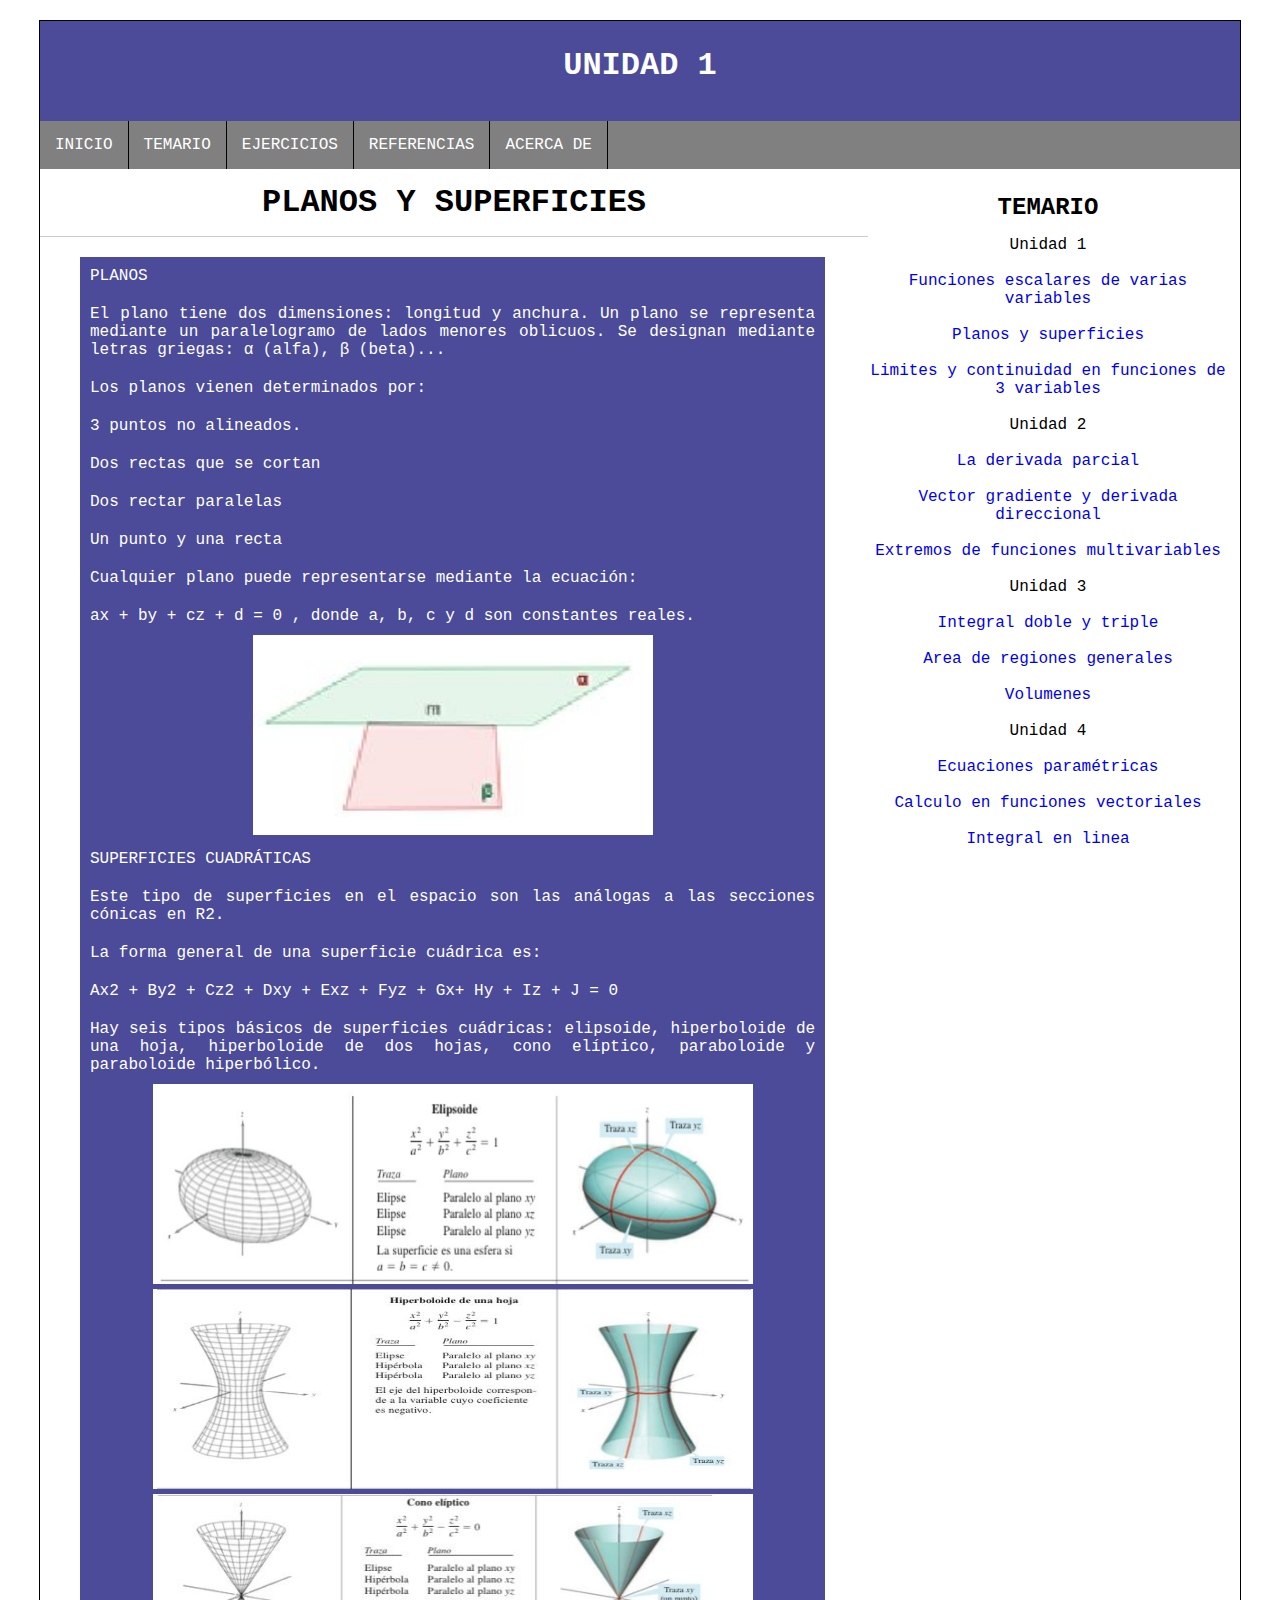
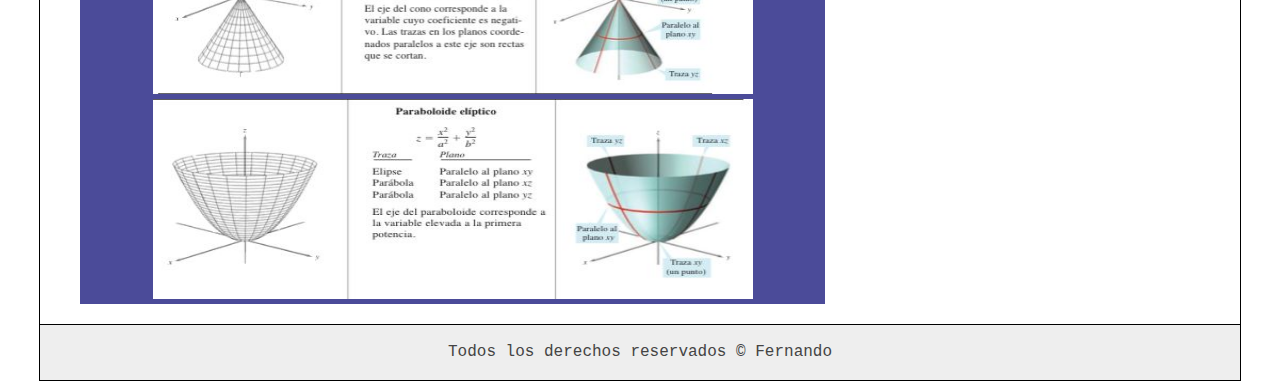
<file: temas/unidad1/planos.html>
<!DOCTYPE html>
<html lang="es">

<head>
    <meta charset="utf-8">
    <title>Unidad 1</title>
    <link rel="stylesheet" type="text/css" href="../../css/temas.css" />
</head>
<body>
    <div id="general">
        <header id="header">
            <h1>
                UNIDAD 1
            </h1>
        </header>
        <nav id="menu">
            <ul>
                <li><a href="../../index.html">INICIO</a></li>
                <li><a href="../../temario.html">TEMARIO</a></li>
                <li><a href="#">EJERCICIOS</a></li>
                <li><a href="../../referencias.html">REFERENCIAS</a></li>
                <li><a href="#">ACERCA DE </a></li>
            </ul>
            <div class="clearfix"></div>
        </nav>
        <section id="contenido">
            <h1>PLANOS Y SUPERFICIES</h1>
            <div class="caja">
                <div class="texto">
                    PLANOS
                </div>
                <div class="texto">
                    El plano tiene dos dimensiones: longitud y anchura.
                    Un plano se representa mediante un paralelogramo de lados menores oblicuos.
                    Se designan mediante letras griegas: α (alfa), β (beta)...
                </div>
                <div class="texto">
                    Los planos vienen determinados por:
                </div>
                <div class="texto">
                    3 puntos no alineados. 
                </div>
                <div class="texto">
                    Dos rectas que se cortan
                </div>
                <div class="texto">
                    Dos rectar paralelas
                </div>
                <div class="texto">
                    Un punto y una recta
                </div>
                <div class="texto">
                    Cualquier plano puede representarse mediante la ecuación:
                </div>
                <div class="texto">
                    ax + by + cz + d = 0 , donde a, b, c y d son constantes reales.
                </div>
                <div class="imagen">
                    <p style="text-align: center; "> <img src="../../imagenes/unidad 1/planos.JPG" alt="imagen 1" width="400" height="200"></p>
                </div>
                <div class="texto">
                    SUPERFICIES CUADRÁTICAS
                </div>
                <div class="texto">
                    Este tipo de superficies en el espacio son las análogas a las secciones cónicas en R2.
                </div>
                <div class="texto">
                    La forma general de una superficie cuádrica es:
                </div>
                <div class="texto">
                    Ax2 + By2 + Cz2 + Dxy + Exz + Fyz + Gx+ Hy + Iz + J = 0
                </div>
                <div class="texto">
                    Hay seis tipos básicos de superficies cuádricas: elipsoide, hiperboloide de una hoja, 
                    hiperboloide de dos hojas, cono elíptico, paraboloide y paraboloide hiperbólico.
                </div>
                <div class="imagen">
                    <p style="text-align: center; "> <img src="../../imagenes/unidad 1/elipsoide.JPG" alt="imagen 1" width="600" height="200"></p>
                </div>
                <div class="imagen">
                    <p style="text-align: center; "> <img src="../../imagenes/unidad 1/hiperboloide.JPG" alt="imagen 1" width="600" height="200"></p>
                </div>
                <div class="imagen">
                    <p style="text-align: center; "> <img src="../../imagenes/unidad 1/cono eliptico.JPG" alt="imagen 1" width="600" height="200"></p>
                </div>
                <div class="imagen">
                    <p style="text-align: center; "> <img src="../../imagenes/unidad 1/paraboloide eliptico.JPG" alt="imagen 1" width="600" height="200"></p>
                </div>
            </div>


















        </section>
        <aside id="lateral">
            <div class="caja">
                <h2>TEMARIO</h2>
                <nav id="temario">
                    <p class="unidad">Unidad 1</p>
                    <br>
                    <ul>
                        <li><a href="../../temas/unidad1/funciones.html">Funciones escalares de varias variables</a>
                        </li>
                        <br>
                        <li><a href="../../temas/unidad1/planos.html">Planos y superficies</a></li>
                        <br>
                        <li><a href="../../temas/unidad1/limites.html">Limites y continuidad en funciones de 3
                                variables</a></li>
                        <br>
                        <p class="unidad">Unidad 2</p>
                        <br>
                        <li><a href="../../temas/unidad2/derivada_parcial.html">La derivada parcial</a></li>
                        <br>
                        <li><a href="../../temas/unidad2/vector.html">Vector gradiente y derivada direccional</a></li>
                        <br>
                        <li><a href="../../temas/unidad2/extremos.html">Extremos de funciones multivariables</a></li>
                        <br>
                        <p class="unidad">Unidad 3</p>
                        <br>
                        <li><a href="../../temas/unidad3/integral.html">Integral doble y triple</a></li>
                        <br>
                        <li><a href="../../temas/unidad3/regiones.html">Area de regiones generales</a></li>
                        <br>
                        <li><a href="../../temas/unidad3/volumenes.html">Volumenes</a></li>
                        <br>
                        <p class="unidad">Unidad 4</p>
                        <br>
                        <li><a href="../../temas/unidad4/parametricas.html">Ecuaciones paramétricas</a></li>
                        <br>
                        <li><a href="../../temas/unidad4/funciones.html">Calculo en funciones vectoriales</a></li>
                        <br>
                        <li><a href="../../temas/unidad4/linea.html">Integral en linea</a></li>
                        <br>
                    </ul>
                </nav>
            </div>
        </aside>
        <div class="clearfix"></div>
        <footer id="footer">
            Todos los derechos reservados &copy Fernando
        </footer>
    </div>
</body>

</html>
</file>
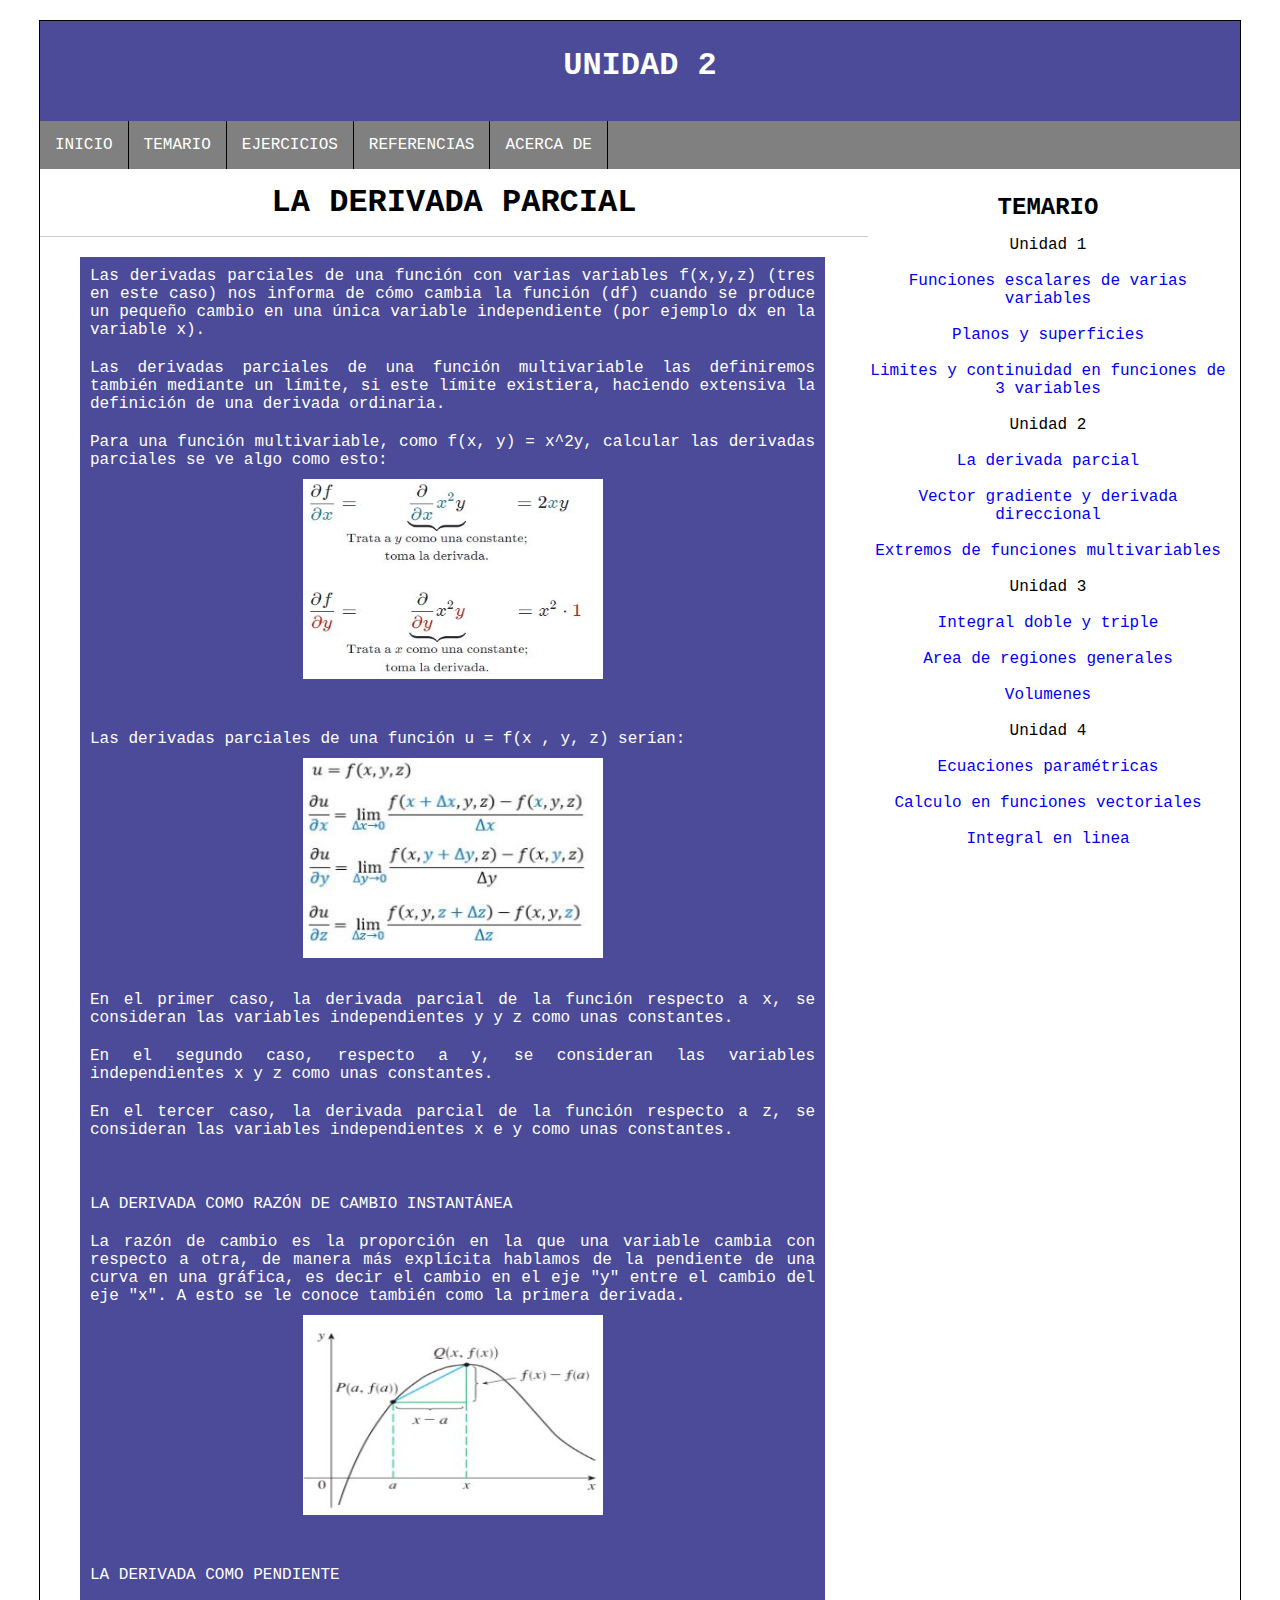
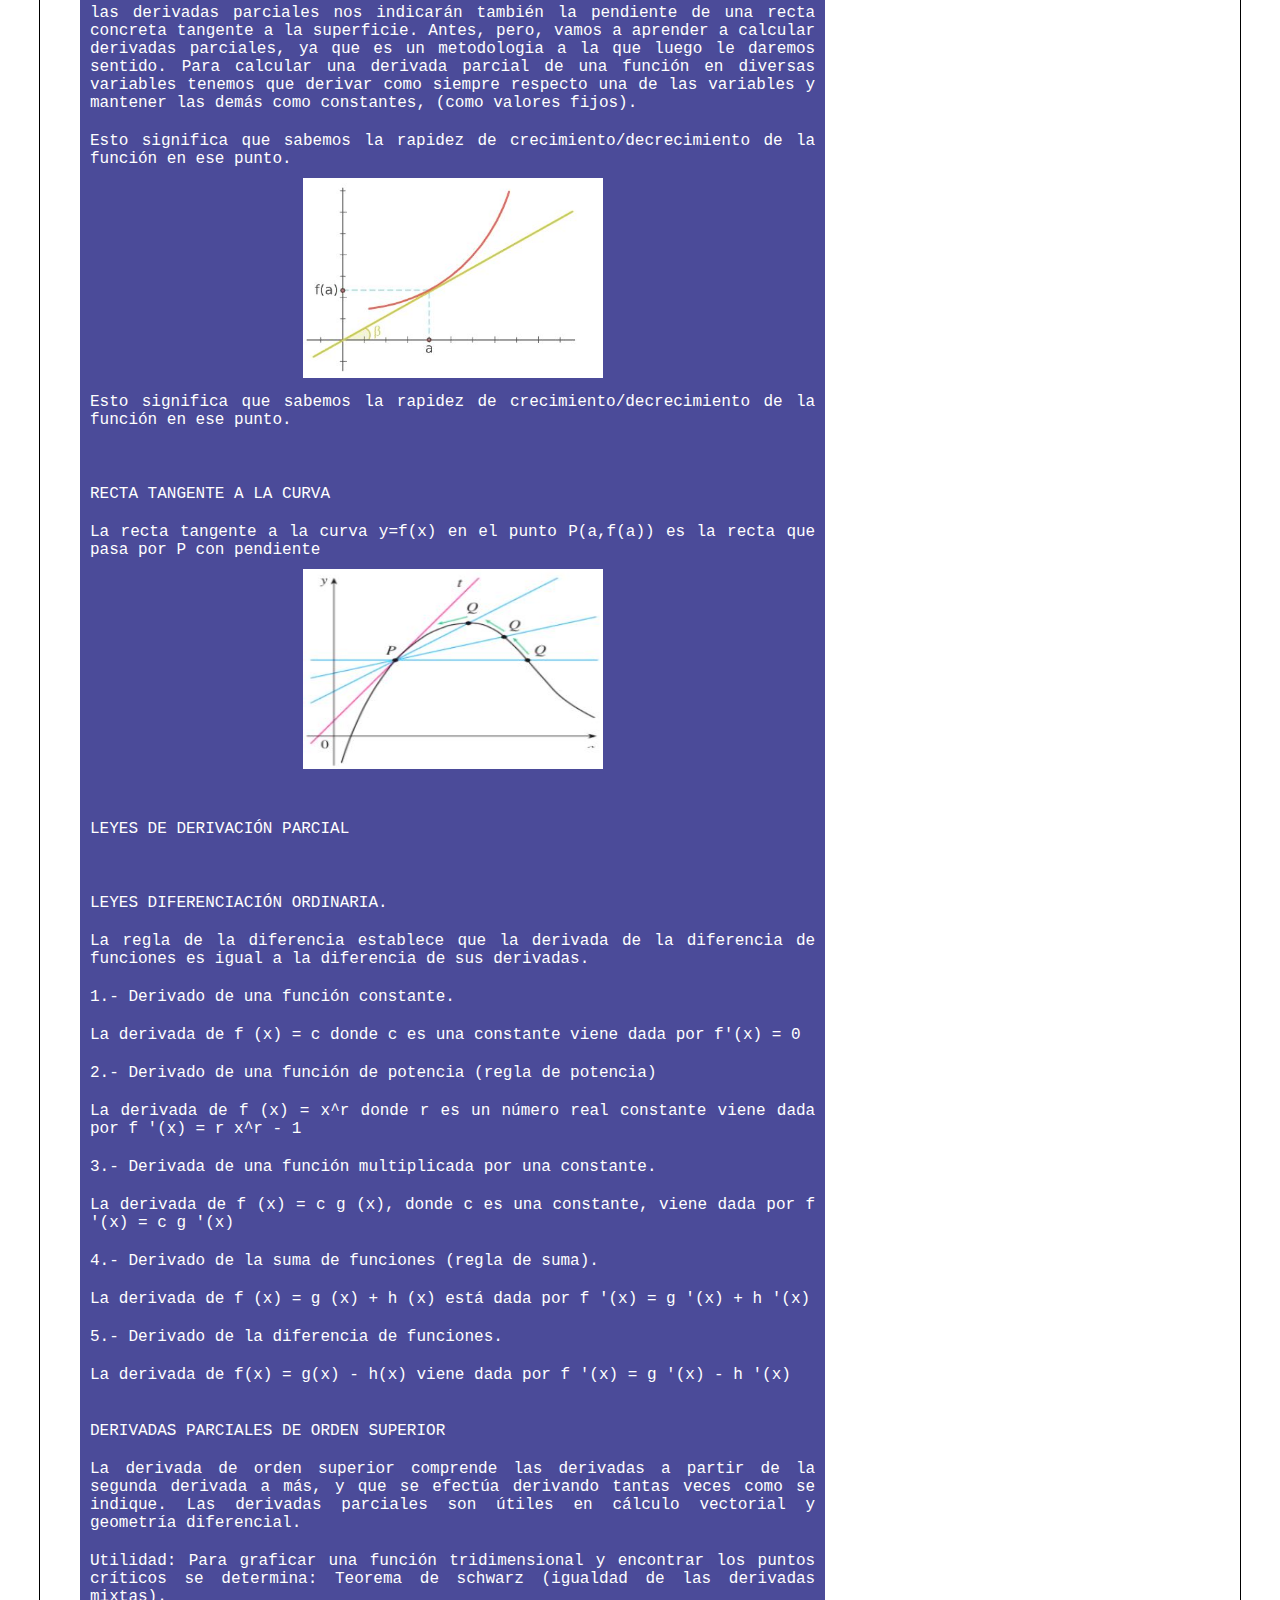
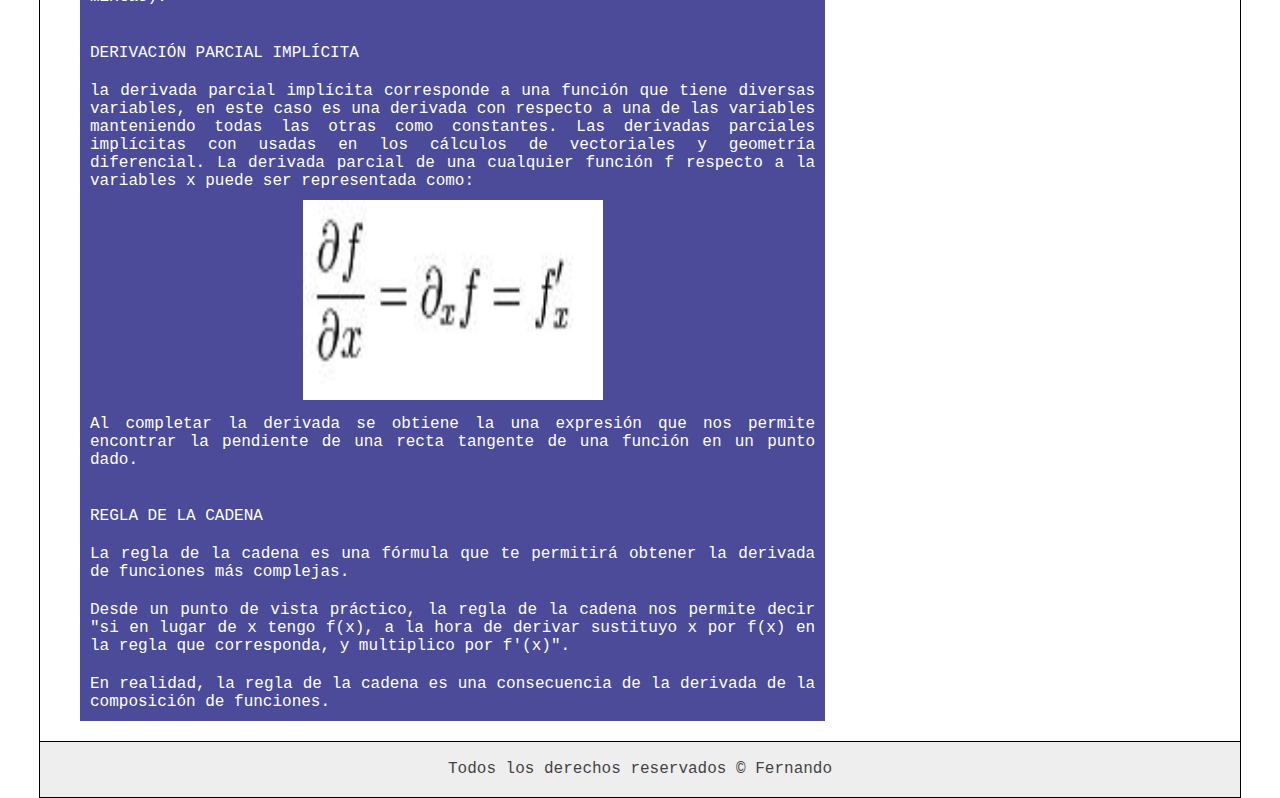
<file: temas/unidad2/derivada_parcial.html>
<!DOCTYPE html>
<html lang="es">

<head>
    <meta charset="utf-8">
    <title>Unidad 2</title>
    <link rel="stylesheet" type="text/css" href="../../css/temas.css" />
</head>

<body>
    <div id="general">
        <header id="header">
            <h1>
                UNIDAD 2
            </h1>
        </header>
        <nav id="menu">
            <ul>
                <li><a href="../../index.html">INICIO</a></li>
                <li><a href="../../temario.html">TEMARIO</a></li>
                <li><a href="#">EJERCICIOS</a></li>
                <li><a href="../../referencias.html">REFERENCIAS</a></li>
                <li><a href="#">ACERCA DE </a></li>
            </ul>
            <div class="clearfix"></div>
        </nav>
        <section id="contenido">
            <h1>LA DERIVADA PARCIAL</h1>
            <div class="caja">
                <div class="texto">
                    Las derivadas parciales de una función con varias variables f(x,y,z)
                    (tres en este caso) nos informa de cómo cambia la función (df)
                    cuando se produce un pequeño cambio en una única variable independiente
                    (por ejemplo dx en la variable x).
                </div>
                <div class="texto">
                    Las derivadas parciales de una función multivariable las definiremos
                    también mediante un límite, si este límite existiera, haciendo
                    extensiva la definición de una derivada ordinaria.
                </div>
                <div class="texto">
                    Para una función multivariable, como f(x, y) = x^2y,
                    calcular las derivadas parciales se ve algo como esto:
                </div>
                <div class="imagen">
                    <p style="text-align: center; "> <img src="../../imagenes/unidad 2/derivada.JPG" alt="imagen 1"
                            width="300" height="200"></p>
                </div>
                <br>
                <br>
                <div class="texto">
                    Las derivadas parciales de una función u = f(x , y, z) serían:
                </div>
                <div class="imagen">
                    <p style="text-align: center; "> <img src="../../imagenes/unidad 2/funcion_u.JPG" alt="imagen 1"
                            width="300" height="200"></p>
                </div>
                <br>
                <div class="texto">
                    En el primer caso, la derivada parcial de la función respecto
                    a x, se consideran las variables independientes y y z como unas constantes.
                </div>
                <div class="texto">
                    En el segundo caso, respecto a y, se consideran las variables
                    independientes x y z como unas constantes.
                </div>
                <div class="texto">
                    En el tercer caso, la derivada parcial de la función respecto
                    a z, se consideran las variables independientes x e y como unas constantes.
                </div>
                <br>
                <br>
                <div class="texto">
                    LA DERIVADA COMO RAZÓN DE CAMBIO INSTANTÁNEA
                </div>
                <div class="texto">
                    La razón de cambio es la proporción en la que una variable cambia con respecto a otra,
                    de manera más explícita hablamos de la pendiente de una curva en una gráfica,
                    es decir el cambio en el eje "y" entre el cambio del eje "x".
                    A esto se le conoce también como la primera derivada.
                </div>
                <div class="imagen">
                    <p style="text-align: center; "> <img src="../../imagenes/unidad 2/razon.JPG" alt="imagen 1"
                            width="300" height="200"></p>
                </div>
                <br>
                <br>
                <div class="texto">
                    LA DERIVADA COMO PENDIENTE
                </div>
                <div class="texto">
                    las derivadas parciales nos indicarán también la pendiente de una recta concreta tangente a la
                    superficie.
                    Antes, pero, vamos a aprender a calcular derivadas parciales, ya que es un metodologia a la que
                    luego le daremos sentido.
                    Para calcular una derivada parcial de una función en diversas variables tenemos que derivar
                    como siempre respecto una de las variables y mantener las demás como constantes, (como valores
                    fijos).
                </div>
                <div class="texto">
                    Esto significa que sabemos la rapidez de crecimiento/decrecimiento de la función en ese punto.
                </div>
                <div class="imagen">
                    <p style="text-align: center; "> <img src="../../imagenes/unidad 2/pendiente.JPG" alt="imagen 1"
                            width="300" height="200"></p>
                </div>
                <div class="texto">
                    Esto significa que sabemos la rapidez de crecimiento/decrecimiento de la función en ese punto.
                </div>
                <br>
                <br>
                <div class="texto">
                    RECTA TANGENTE A LA CURVA
                </div>
                <div class="texto">
                    La recta tangente a la curva y=f(x) en el punto P(a,f(a))
                    es la recta que pasa por P con pendiente
                </div>
                <div class="imagen">
                    <p style="text-align: center; "> <img src="../../imagenes/unidad 2/tangente.JPG" alt="imagen 1"
                            width="300" height="200"></p>
                </div>
                <br>
                <br>
                <div class="texto">
                    LEYES DE DERIVACIÓN PARCIAL
                </div>
                <br>
                <br>
                <div class="texto">
                    LEYES DIFERENCIACIÓN ORDINARIA.
                </div>
                <div class="texto">
                    La regla de la diferencia establece que la derivada
                    de la diferencia de funciones es igual a la diferencia de sus derivadas.
                </div>
                <div class="texto">
                    1.- Derivado de una función constante.
                </div>
                <div class="texto">
                    La derivada de f (x) = c donde c es una constante viene dada por f'(x) = 0
                </div>
                <div class="texto">
                    2.- Derivado de una función de potencia (regla de potencia)
                </div>
                <div class="texto">
                    La derivada de f (x) = x^r donde r es un número real constante viene dada por
                    f '(x) = r x^r - 1
                </div>
                <div class="texto">
                    3.- Derivada de una función multiplicada por una constante.
                </div>
                <div class="texto">
                    La derivada de f (x) = c g (x), donde c es una constante, viene dada por
                    f '(x) = c g '(x)
                </div>
                <div class="texto">
                    4.- Derivado de la suma de funciones (regla de suma).
                </div>
                <div class="texto">
                    La derivada de f (x) = g (x) + h (x) está dada por
                    f '(x) = g '(x) + h '(x)
                </div>
                <div class="texto">
                    5.- Derivado de la diferencia de funciones.
                </div>
                <div class="texto">
                    La derivada de f(x) = g(x) - h(x) viene dada por
                    f '(x) = g '(x) - h '(x)
                </div>
                <br>
                <div class="texto">
                    DERIVADAS PARCIALES DE ORDEN SUPERIOR
                </div>
                <div class="texto">
                    La derivada de orden superior comprende las derivadas a partir de la segunda derivada a más,
                    y que se efectúa derivando tantas veces como se indique.
                    Las derivadas parciales son útiles en cálculo vectorial y geometría diferencial.
                </div>
                <div class="texto">
                     Utilidad: Para graficar una función tridimensional y encontrar los puntos críticos se determina:
                    Teorema de schwarz (igualdad de las derivadas mixtas).
                </div>
                <br>
                <div class="texto">
                    DERIVACIÓN PARCIAL IMPLÍCITA
                </div>
                <div class="texto">
                    la derivada parcial implícita corresponde a una función que tiene diversas variables,
                     en este caso es una derivada con respecto a una de las variables manteniendo todas las otras como constantes.  
                     Las derivadas parciales implícitas con usadas en los cálculos de vectoriales y geometría diferencial. 
                     La derivada parcial de una cualquier función f respecto a la variables x puede ser representada como:
                </div>
                <div class="imagen">
                    <p style="text-align: center; "> <img src="../../imagenes/unidad 2/implicita.JPG" alt="imagen 1"
                            width="300" height="200"></p>
                </div>
                <div class="texto">
                    Al completar la derivada se obtiene la una expresión que nos permite 
                    encontrar la pendiente de una recta tangente de una función en un punto dado.  
                </div>
                <br>
                <div class="texto">
                    REGLA DE LA CADENA
                </div>
                <div class="texto">
                    La regla de la cadena es una fórmula que te permitirá obtener la derivada de funciones más complejas.
                </div>
                <div class="texto">
                    Desde un punto de vista práctico, la regla de la cadena nos permite decir "si en lugar de x tengo f(x), 
                    a la hora de derivar sustituyo x por f(x) en la regla que corresponda, y multiplico por f'(x)".
                </div>
                <div class="texto">
                    En realidad, la regla de la cadena es una consecuencia de la derivada de la composición de funciones. 
                </div>
        </section>










        <aside id="lateral">
            <div class="caja">
                <h2>TEMARIO</h2>
                <nav id="temario">
                    <p class="unidad">Unidad 1</p>
                    <br>
                    <ul>
                        <li><a href="../../temas/unidad1/funciones.html">Funciones escalares de varias variables</a>
                        </li>
                        <br>
                        <li><a href="../../temas/unidad1/planos.html">Planos y superficies</a></li>
                        <br>
                        <li><a href="../../temas/unidad1/limites.html">Limites y continuidad en funciones de 3
                                variables</a></li>
                        <br>
                        <p class="unidad">Unidad 2</p>
                        <br>
                        <li><a href="../../temas/unidad2/derivada_parcial.html">La derivada parcial</a></li>
                        <br>
                        <li><a href="../../temas/unidad2/vector.html">Vector gradiente y derivada direccional</a></li>
                        <br>
                        <li><a href="../../temas/unidad2/extremos.html">Extremos de funciones multivariables</a></li>
                        <br>
                        <p class="unidad">Unidad 3</p>
                        <br>
                        <li><a href="../../temas/unidad3/integral.html">Integral doble y triple</a></li>
                        <br>
                        <li><a href="../../temas/unidad3/regiones.html">Area de regiones generales</a></li>
                        <br>
                        <li><a href="../../temas/unidad3/volumenes.html">Volumenes</a></li>
                        <br>
                        <p class="unidad">Unidad 4</p>
                        <br>
                        <li><a href="../../temas/unidad4/parametricas.html">Ecuaciones paramétricas</a></li>
                        <br>
                        <li><a href="../../temas/unidad4/funciones.html">Calculo en funciones vectoriales</a></li>
                        <br>
                        <li><a href="../../temas/unidad4/linea.html">Integral en linea</a></li>
                        <br>
                    </ul>
                </nav>
            </div>
        </aside>
        <div class="clearfix"></div>
        <footer id="footer">
            Todos los derechos reservados &copy Fernando
        </footer>
    </div>
</body>

</html>
</file>
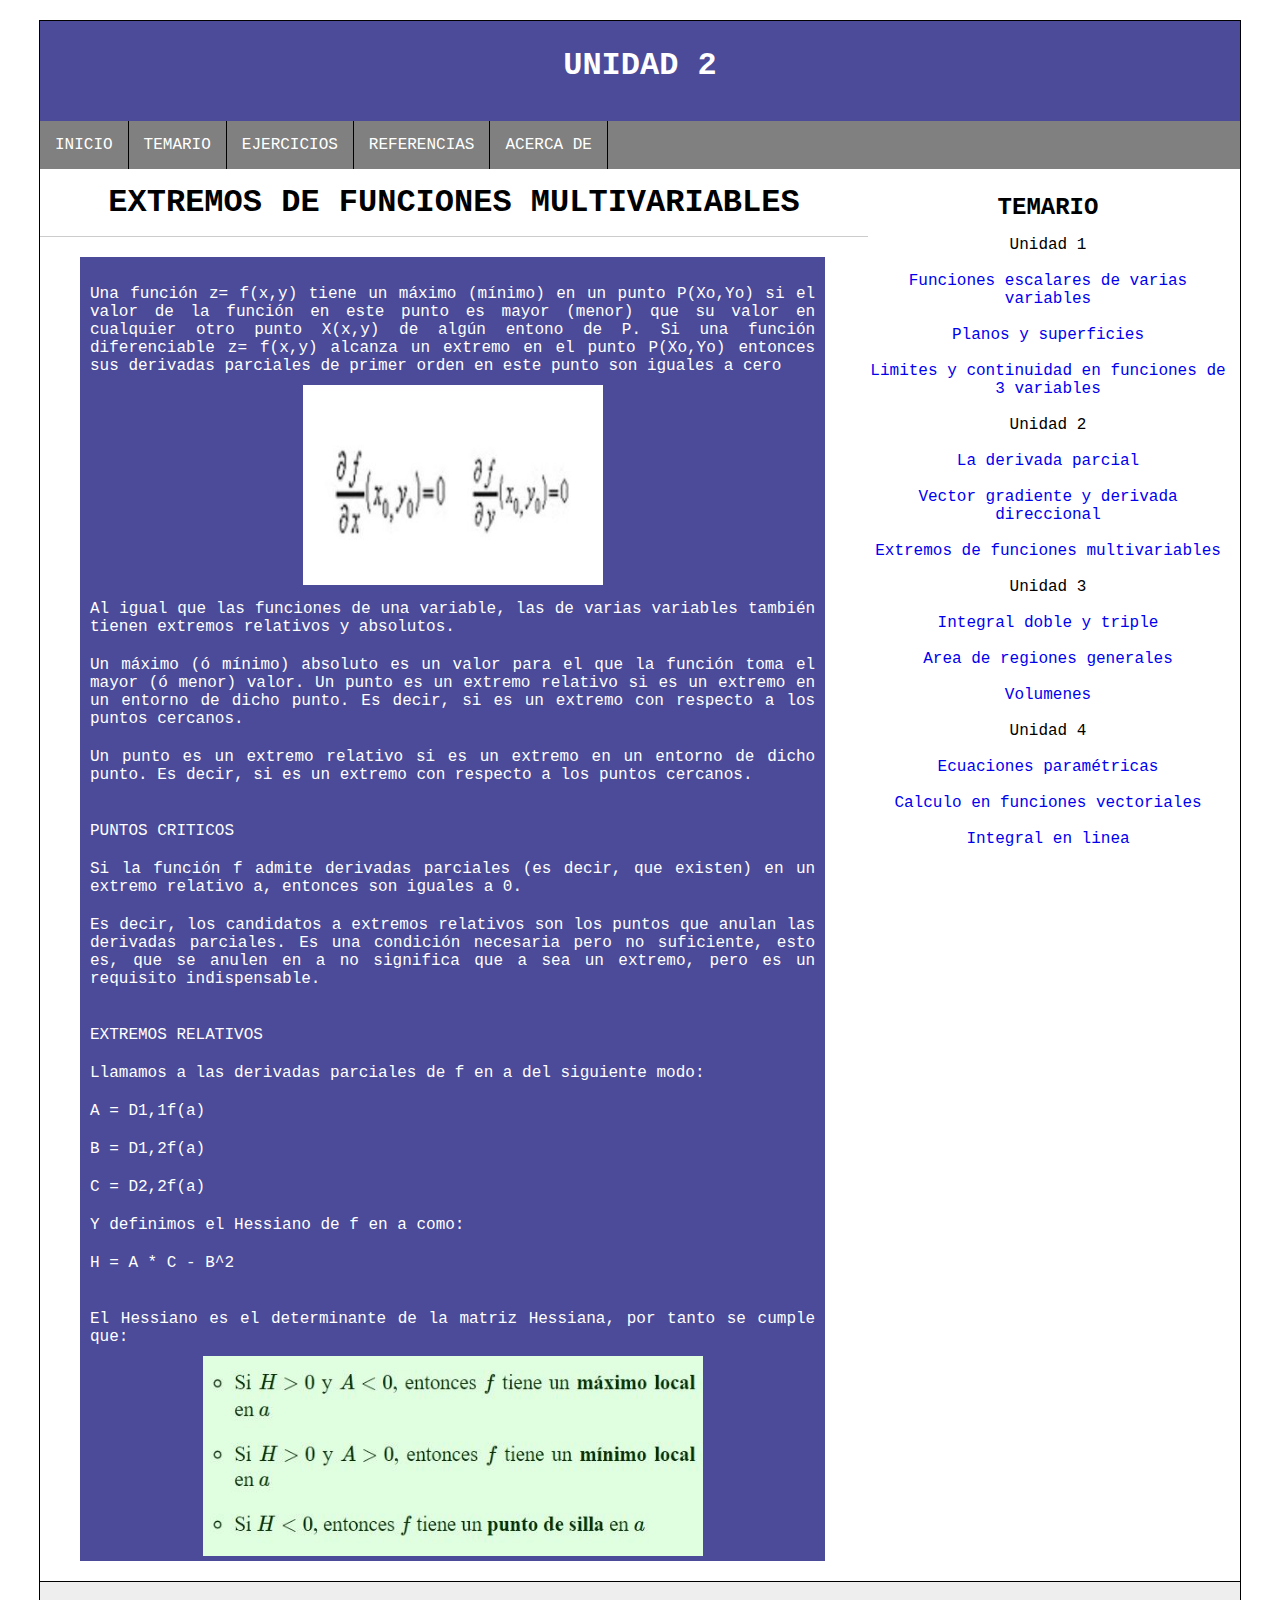
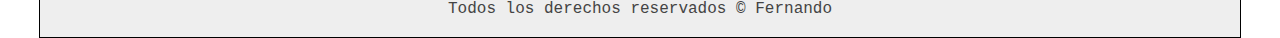
<file: temas/unidad2/extremos.html>
<!DOCTYPE html>
<html lang="es">

<head>
    <meta charset="utf-8">
    <title>Unidad 2</title>
    <link rel="stylesheet" type="text/css" href="../../css/temas.css" />
</head>

<body>
    <div id="general">
        <header id="header">
            <h1>
                UNIDAD 2
            </h1>
        </header>
        <nav id="menu">
            <ul>
                <li><a href="../../index.html">INICIO</a></li>
                <li><a href="../../temario.html">TEMARIO</a></li>
                <li><a href="#">EJERCICIOS</a></li>
                <li><a href="../../referencias.html">REFERENCIAS</a></li>
                <li><a href="#">ACERCA DE </a></li>
            </ul>
            <div class="clearfix"></div>
        </nav>

        <section id="contenido">
            <h1>EXTREMOS DE FUNCIONES MULTIVARIABLES</h1>
            <div class="caja">
                <br>
                <div class="texto">
                    Una función z= f(x,y) tiene un máximo (mínimo) en un punto P(Xo,Yo)
                    si el valor de la función en este punto es mayor (menor) que su valor en cualquier otro punto X(x,y)
                    de algún entono de P.

                    Si una función diferenciable z= f(x,y) alcanza un extremo en el punto P(Xo,Yo)
                    entonces sus derivadas parciales de primer orden en este punto son iguales a cero
                </div>
                <div class="imagen">
                    <p style="text-align: center; "> <img src="../../imagenes/unidad 2/extremos.JPG" alt="imagen 1"
                            width="300" height="200"></p>
                </div>
                <div class="texto">
                    Al igual que las funciones de una variable, las de varias variables también tienen extremos
                    relativos y absolutos.
                </div>
                <div class="texto">
                    Un máximo (ó mínimo) absoluto es un valor para el que la función toma el mayor (ó menor) valor.
                    Un punto es un extremo relativo si es un extremo en un entorno de dicho punto.
                    Es decir, si es un extremo con respecto a los puntos cercanos.
                </div>
                <div class="texto">
                    Un punto es un extremo relativo si es un extremo en un entorno de dicho punto.
                    Es decir, si es un extremo con respecto a los puntos cercanos.
                </div>
                <br>
                <div class="texto">
                    PUNTOS CRITICOS
                </div>
                <div class="texto">
                    Si la función f admite derivadas parciales (es decir, que existen)
                    en un extremo relativo a, entonces son iguales a 0.
                </div>
                <div class="texto">
                    Es decir, los candidatos a extremos relativos son los puntos que anulan las derivadas parciales. Es
                    una condición necesaria pero no suficiente, esto es, que se anulen en a no significa que a
                    sea un extremo, pero es un requisito indispensable.
                </div>
                <br>
                <div class="texto">
                   EXTREMOS RELATIVOS
                </div>
                <div class="texto">
                   Llamamos a las derivadas parciales de f en a del siguiente modo:
                 </div>
                 <div class="texto">
                   A = D1,1f(a)
                  </div>
                  <div class="texto">
                    B = D1,2f(a)
                   </div>
                   <div class="texto">
                    C = D2,2f(a)
                   </div>
                   <div class="texto">
                    Y definimos el Hessiano de f en a como:
                   </div>
                   <div class="texto">
                   H = A * C - B^2
                   </div>
                   <br>
                   <div class="texto">
                    El Hessiano es el determinante de la matriz Hessiana, por tanto se cumple que:
                    </div>
                   <div class="imagen">
                    <p style="text-align: center; "> <img src="../../imagenes/unidad 2/hessiano.JPG" alt="imagen 1"
                            width="500" height="200"></p>
                </div>
        </section>










        <aside id="lateral">
            <div class="caja">
                <h2>TEMARIO</h2>
                <nav id="temario">
                    <p class="unidad">Unidad 1</p>
                    <br>
                    <ul>
                        <li><a href="../../temas/unidad1/funciones.html">Funciones escalares de varias variables</a>
                        </li>
                        <br>
                        <li><a href="../../temas/unidad1/planos.html">Planos y superficies</a></li>
                        <br>
                        <li><a href="../../temas/unidad1/limites.html">Limites y continuidad en funciones de 3
                                variables</a></li>
                        <br>
                        <p class="unidad">Unidad 2</p>
                        <br>
                        <li><a href="../../temas/unidad2/derivada_parcial.html">La derivada parcial</a></li>
                        <br>
                        <li><a href="../../temas/unidad2/vector.html">Vector gradiente y derivada direccional</a></li>
                        <br>
                        <li><a href="../../temas/unidad2/extremos.html">Extremos de funciones multivariables</a></li>
                        <br>
                        <p class="unidad">Unidad 3</p>
                        <br>
                        <li><a href="../../temas/unidad3/integral.html">Integral doble y triple</a></li>
                        <br>
                        <li><a href="../../temas/unidad3/regiones.html">Area de regiones generales</a></li>
                        <br>
                        <li><a href="../../temas/unidad3/volumenes.html">Volumenes</a></li>
                        <br>
                        <p class="unidad">Unidad 4</p>
                        <br>
                        <li><a href="../../temas/unidad4/parametricas.html">Ecuaciones paramétricas</a></li>
                        <br>
                        <li><a href="../../temas/unidad4/funciones.html">Calculo en funciones vectoriales</a></li>
                        <br>
                        <li><a href="../../temas/unidad4/linea.html">Integral en linea</a></li>
                        <br>
                    </ul>
                </nav>
            </div>
        </aside>
        <div class="clearfix"></div>
        <footer id="footer">
            Todos los derechos reservados &copy Fernando
        </footer>
    </div>
</body>

</html>
</file>
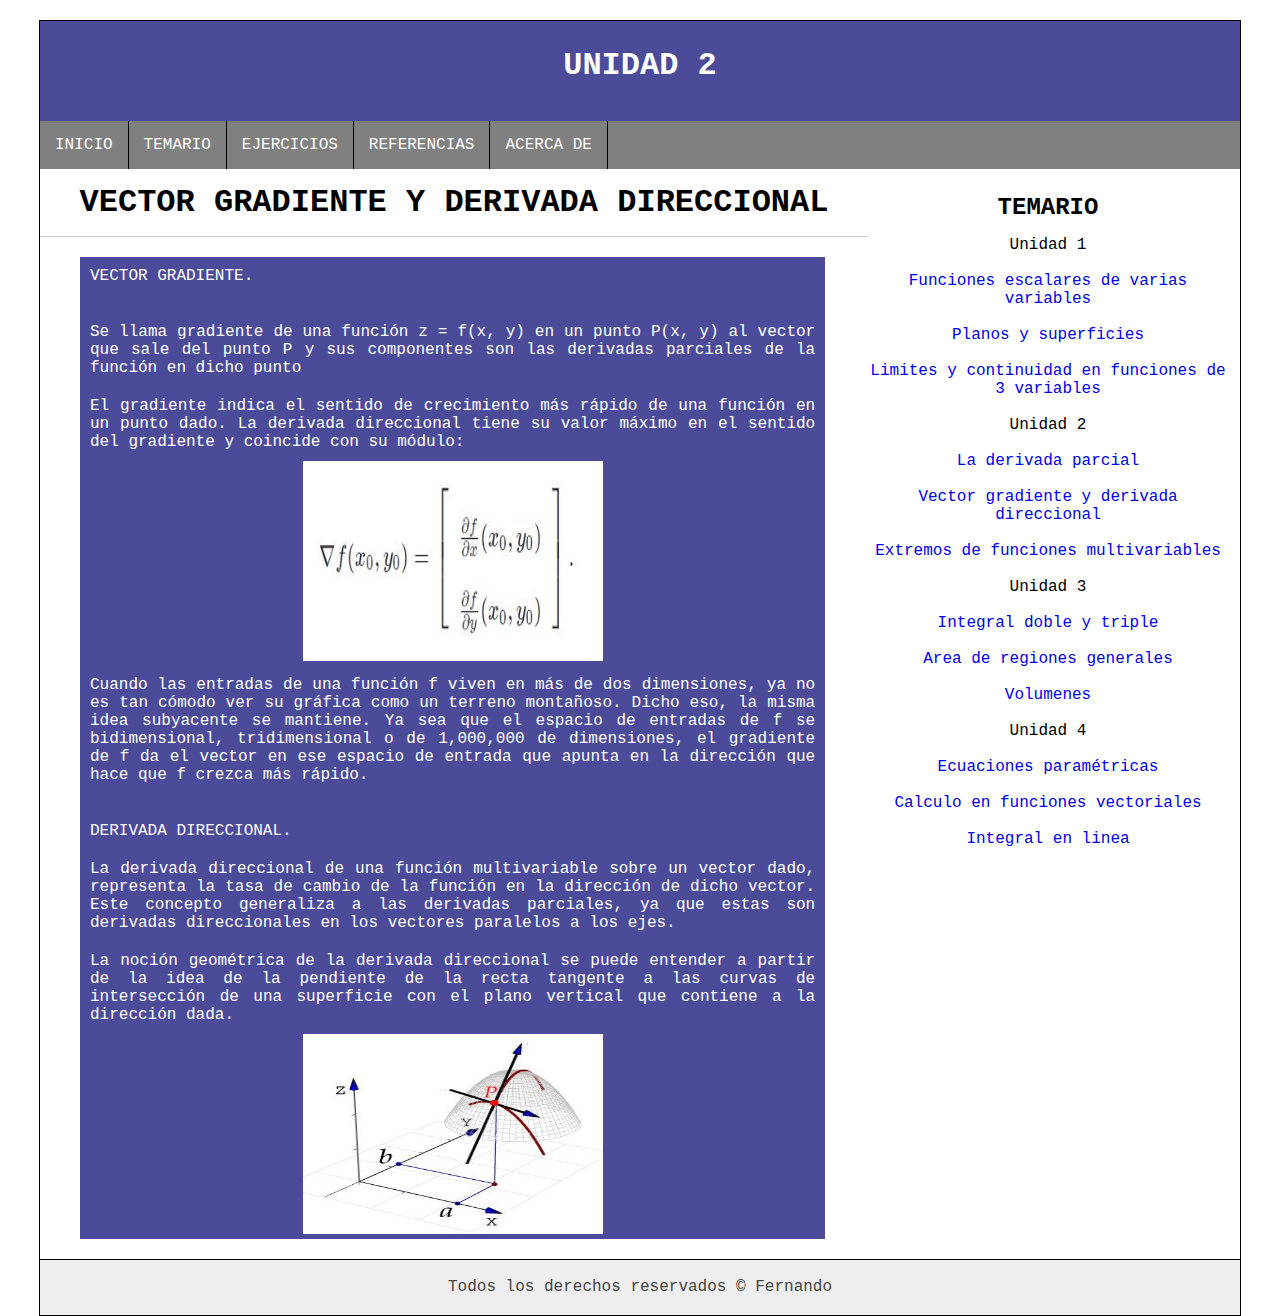
<file: temas/unidad2/vector.html>
<!DOCTYPE html>
<html lang="es">

<head>
    <meta charset="utf-8">
    <title>Unidad 2</title>
    <link rel="stylesheet" type="text/css" href="../../css/temas.css" />
</head>

<body>
    <div id="general">
        <header id="header">
            <h1>
                UNIDAD 2
            </h1>
        </header>
        <nav id="menu">
            <ul>
                <li><a href="../../index.html">INICIO</a></li>
                <li><a href="../../temario.html">TEMARIO</a></li>
                <li><a href="#">EJERCICIOS</a></li>
                <li><a href="../../referencias.html">REFERENCIAS</a></li>
                <li><a href="#">ACERCA DE </a></li>
            </ul>
            <div class="clearfix"></div>
        </nav>
        <section id="contenido">
            <h1>VECTOR GRADIENTE Y DERIVADA DIRECCIONAL</h1>
            <div class="caja">
                <div class="texto">
                    VECTOR GRADIENTE.
                </div>
                <br>
                <div class="texto">
                    Se llama gradiente de una función z = f(x, y) en un punto P(x, y)
                    al vector que sale del punto P y sus componentes son las derivadas parciales de la función en dicho punto
                </div>
                <div class="texto">
                    El gradiente indica el sentido de crecimiento más rápido de una función en un punto dado. 
                    La derivada direccional tiene su valor máximo en el sentido del gradiente y coincide con su módulo:
                </div>
                <div class="imagen">
                    <p style="text-align: center; "> <img src="../../imagenes/unidad 2/gradiente.JPG" alt="imagen 1"
                            width="300" height="200"></p>
                </div>
                <div class="texto">
                    Cuando las entradas de una función f viven en más de dos dimensiones, 
                    ya no es tan cómodo ver su gráfica como un terreno montañoso. 
                    Dicho eso, la misma idea subyacente se mantiene. Ya sea que el espacio de entradas de f se bidimensional,
                     tridimensional o de 1,000,000 de dimensiones, el gradiente
                     de f da el vector en ese espacio de entrada que apunta en la dirección 
                     que hace que f crezca más rápido.
                </div>
                <br>
                <div class="texto">
                   DERIVADA DIRECCIONAL.
                </div>
                <div class="texto">
                    La derivada direccional de una función multivariable sobre un vector dado,
                     representa la tasa de cambio de la función en la dirección de dicho vector. Este concepto generaliza
                    a las derivadas parciales, ya que estas son derivadas direccionales en los vectores paralelos a los ejes.
                 </div>
                 <div class="texto">
                    La noción geométrica de la derivada direccional se puede entender a partir de la idea de la pendiente de la recta tangente
                     a las curvas de intersección de una superficie con el plano vertical que contiene a la dirección dada.
                 </div>
                 <div class="imagen">
                    <p style="text-align: center; "> <img src="../../imagenes/unidad 2/direccional.JPG" alt="imagen 1"
                            width="300" height="200"></p>
                </div>
        </section>










        <aside id="lateral">
            <div class="caja">
                <h2>TEMARIO</h2>
                <nav id="temario">
                    <p class="unidad">Unidad 1</p>
                    <br>
                    <ul>
                        <li><a href="../../temas/unidad1/funciones.html">Funciones escalares de varias variables</a>
                        </li>
                        <br>
                        <li><a href="../../temas/unidad1/planos.html">Planos y superficies</a></li>
                        <br>
                        <li><a href="../../temas/unidad1/limites.html">Limites y continuidad en funciones de 3
                                variables</a></li>
                        <br>
                        <p class="unidad">Unidad 2</p>
                        <br>
                        <li><a href="../../temas/unidad2/derivada_parcial.html">La derivada parcial</a></li>
                        <br>
                        <li><a href="../../temas/unidad2/vector.html">Vector gradiente y derivada direccional</a></li>
                        <br>
                        <li><a href="../../temas/unidad2/extremos.html">Extremos de funciones multivariables</a></li>
                        <br>
                        <p class="unidad">Unidad 3</p>
                        <br>
                        <li><a href="../../temas/unidad3/integral.html">Integral doble y triple</a></li>
                        <br>
                        <li><a href="../../temas/unidad3/regiones.html">Area de regiones generales</a></li>
                        <br>
                        <li><a href="../../temas/unidad3/volumenes.html">Volumenes</a></li>
                        <br>
                        <p class="unidad">Unidad 4</p>
                        <br>
                        <li><a href="../../temas/unidad4/parametricas.html">Ecuaciones paramétricas</a></li>
                        <br>
                        <li><a href="../../temas/unidad4/funciones.html">Calculo en funciones vectoriales</a></li>
                        <br>
                        <li><a href="../../temas/unidad4/linea.html">Integral en linea</a></li>
                        <br>
                    </ul>
                </nav>
            </div>
        </aside>
        <div class="clearfix"></div>
        <footer id="footer">
            Todos los derechos reservados &copy Fernando
        </footer>
    </div>
</body>

</html>
</file>
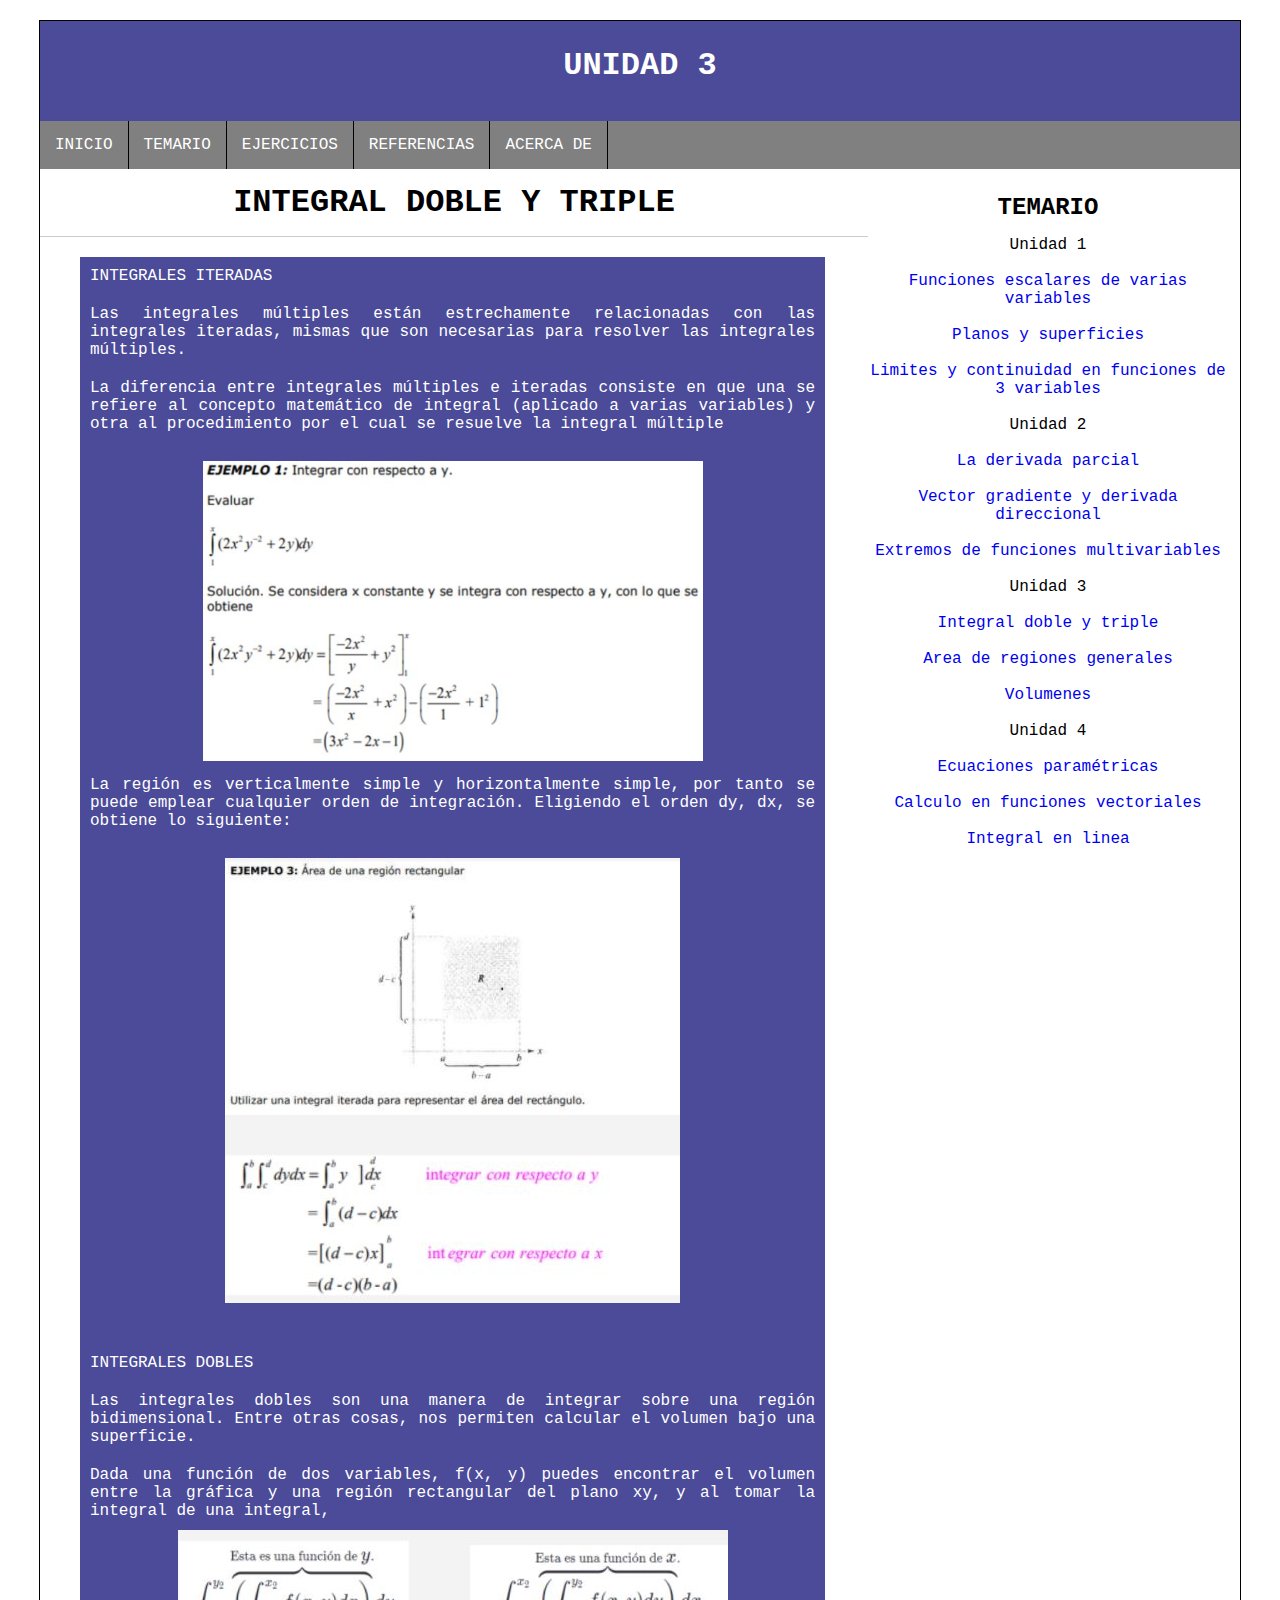
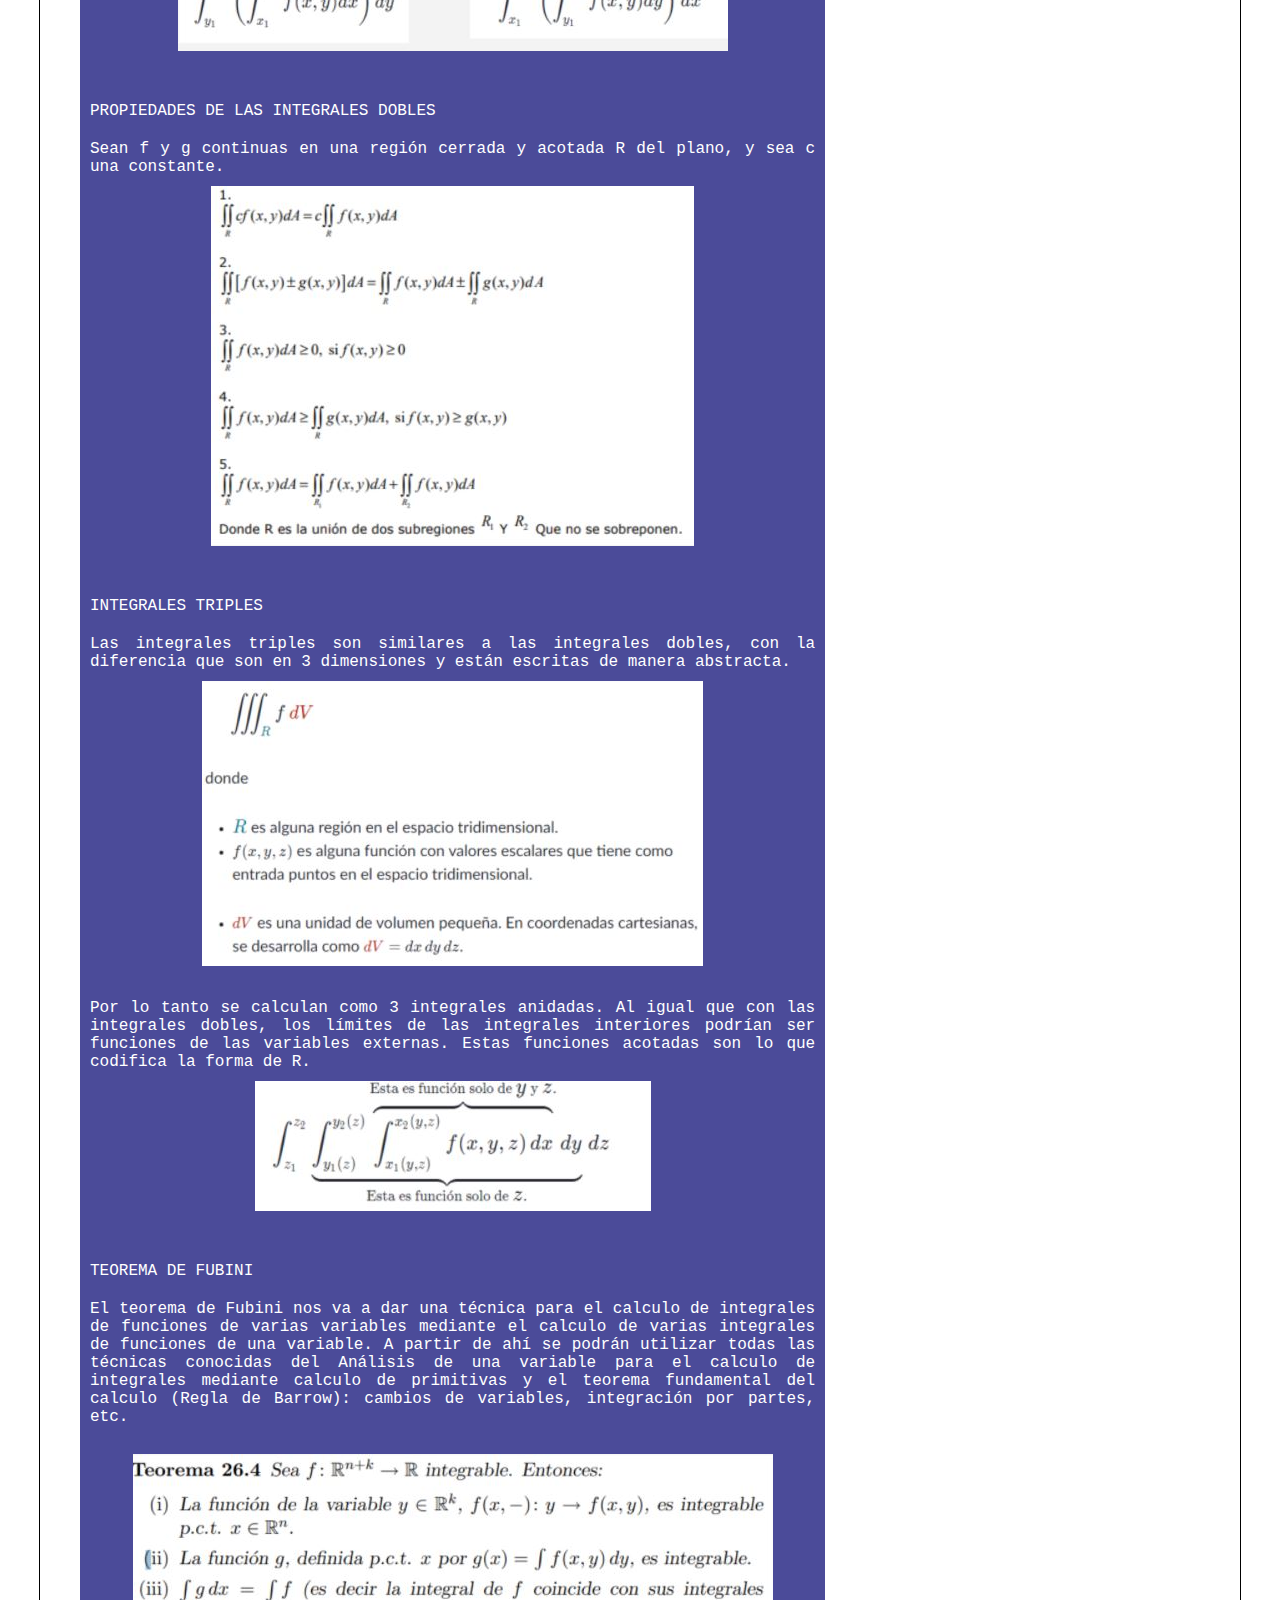
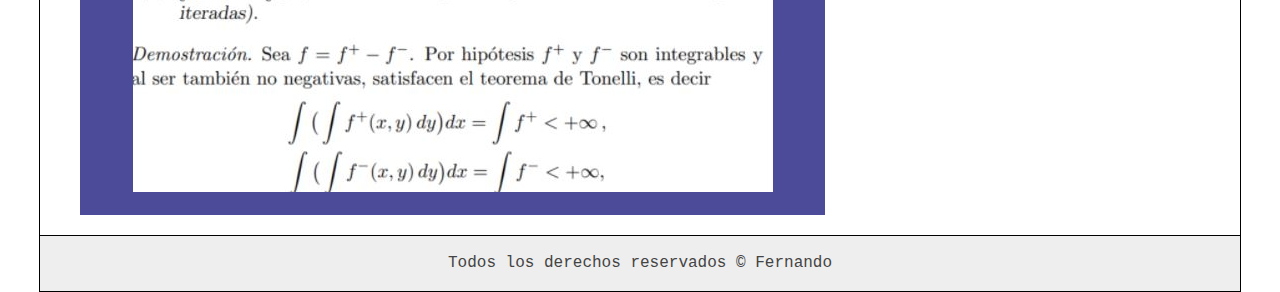
<file: temas/unidad3/integral.html>
<!DOCTYPE html>
<html lang="es">

<head>
    <meta charset="utf-8">
    <title>Unidad 3</title>
    <link rel="stylesheet" type="text/css" href="../../css/temas.css" />
</head>

<body>
    <div id="general">
        <header id="header">
            <h1>
                UNIDAD 3
            </h1>
        </header>
        <nav id="menu">
            <ul>
                <li><a href="../../index.html">INICIO</a></li>
                <li><a href="../../temario.html">TEMARIO</a></li>
                <li><a href="#">EJERCICIOS</a></li>
                <li><a href="../../referencias.html">REFERENCIAS</a></li>
                <li><a href="#">ACERCA DE </a></li>
            </ul>
            <div class="clearfix"></div>
        </nav>
        <section id="contenido">
            <h1>INTEGRAL DOBLE Y TRIPLE</h1>
            <div class="caja">
                <div class="texto">
                    INTEGRALES ITERADAS
                </div>
                <div class="texto">
                    Las integrales múltiples están estrechamente
                    relacionadas con las integrales iteradas, mismas
                    que son necesarias para resolver las integrales
                    múltiples.
                </div>
                <div class="texto">
                    La diferencia entre integrales
                    múltiples e iteradas consiste en que una se
                    refiere al concepto matemático de integral
                    (aplicado a varias variables) y otra al
                    procedimiento por el cual se resuelve la
                    integral múltiple
                </div>
                <br>
                <div class="imagen">
                    <p style="text-align: center; "> <img src="../../imagenes/unidad 3/ejemplo1.JPG" alt="imagen 1"
                            width="500" height="300"></p>
                </div>
                <div class="texto">
                    La región es verticalmente
                    simple y horizontalmente
                    simple, por tanto se puede
                    emplear cualquier orden de
                    integración. Eligiendo el
                    orden dy, dx, se obtiene lo
                    siguiente:
                </div>
                <br>
                <div class="imagen">
                    <p style="text-align: center; "> <img src="../../imagenes/unidad 3/ejemplo2.JPG" alt="imagen 1"></p>
                </div>
                <br>
                <br>
                <div class="texto">
                    INTEGRALES DOBLES
                </div>
                <div class="texto">
                    Las integrales dobles son una manera de integrar sobre una región bidimensional. Entre otras
                    cosas, nos permiten calcular el volumen bajo una superficie.
                </div>
                <div class="texto">
                    Dada una función de dos variables, f(x, y) puedes encontrar el volumen entre la gráfica y una
                    región rectangular del plano xy, y al tomar la integral de una integral,
                </div>
                <div class="imagen">
                    <p style="text-align: center; "> <img src="../../imagenes/unidad 3/dobles.JPG" alt="imagen 1"></p>
                </div>
                <br>
                <br>
                <div class="texto">
                    PROPIEDADES DE LAS INTEGRALES DOBLES
                </div>
                <div class="texto">
                    Sean f y g continuas
                    en una región
                    cerrada y acotada R
                    del plano, y sea c
                    una constante.
                </div>
                <div class="imagen">
                    <p style="text-align: center; "> <img src="../../imagenes/unidad 3/prop_dobles.JPG" alt="imagen 1">
                    </p>
                </div>
                <br>
                <br>
                <div class="texto">
                    INTEGRALES TRIPLES
                </div>
                <div class="texto">
                    Las integrales triples son similares
                    a las integrales dobles, con la
                    diferencia que son en 3
                    dimensiones y están escritas de
                    manera abstracta.
                </div>
                <div class="imagen">
                    <p style="text-align: center; "> <img src="../../imagenes/unidad 3/triples.JPG" alt="imagen 1">
                    </p>
                </div>
                <br>
                <div class="texto">
                    Por lo tanto se calculan como 3 integrales anidadas.
                    Al igual que con las integrales dobles, los límites de las integrales interiores podrían ser
                    funciones de las variables externas. Estas funciones acotadas son lo que codifica la forma de R.
                </div>
                <div class="imagen">
                    <p style="text-align: center; "> <img src="../../imagenes/unidad 3/triples2.JPG" alt="imagen 1">
                    </p>
                </div>
                <br>
                <br>
                <div class="texto">
                   TEOREMA DE FUBINI
                </div>
                <div class="texto">
                    El teorema de Fubini nos va a dar una técnica para el calculo de integrales de funciones de
                    varias variables mediante el calculo de varias integrales de funciones de una variable. A partir de
                    ahí se podrán utilizar todas las técnicas conocidas del Análisis de una variable para el calculo de
                    integrales mediante calculo de primitivas y el teorema fundamental del calculo (Regla de
                    Barrow): cambios de variables, integración por partes, etc.
                 </div>
                 <br>
                 <div class="imagen">
                    <p style="text-align: center; "> <img src="../../imagenes/unidad 3/fubini.JPG" alt="imagen 1">
                    </p>
                </div>
                <br>


        </section>










        <aside id="lateral">
            <div class="caja">
                <h2>TEMARIO</h2>
                <nav id="temario">
                    <p class="unidad">Unidad 1</p>
                    <br>
                    <ul>
                        <li><a href="../../temas/unidad1/funciones.html">Funciones escalares de varias variables</a>
                        </li>
                        <br>
                        <li><a href="../../temas/unidad1/planos.html">Planos y superficies</a></li>
                        <br>
                        <li><a href="../../temas/unidad1/limites.html">Limites y continuidad en funciones de 3
                                variables</a></li>
                        <br>
                        <p class="unidad">Unidad 2</p>
                        <br>
                        <li><a href="../../temas/unidad2/derivada_parcial.html">La derivada parcial</a></li>
                        <br>
                        <li><a href="../../temas/unidad2/vector.html">Vector gradiente y derivada direccional</a></li>
                        <br>
                        <li><a href="../../temas/unidad2/extremos.html">Extremos de funciones multivariables</a></li>
                        <br>
                        <p class="unidad">Unidad 3</p>
                        <br>
                        <li><a href="../../temas/unidad3/integral.html">Integral doble y triple</a></li>
                        <br>
                        <li><a href="../../temas/unidad3/regiones.html">Area de regiones generales</a></li>
                        <br>
                        <li><a href="../../temas/unidad3/volumenes.html">Volumenes</a></li>
                        <br>
                        <p class="unidad">Unidad 4</p>
                        <br>
                        <li><a href="../../temas/unidad4/parametricas.html">Ecuaciones paramétricas</a></li>
                        <br>
                        <li><a href="../../temas/unidad4/funciones.html">Calculo en funciones vectoriales</a></li>
                        <br>
                        <li><a href="../../temas/unidad4/linea.html">Integral en linea</a></li>
                        <br>
                    </ul>
                </nav>
            </div>
        </aside>
        <div class="clearfix"></div>
        <footer id="footer">
            Todos los derechos reservados &copy Fernando
        </footer>
    </div>
</body>

</html>
</file>
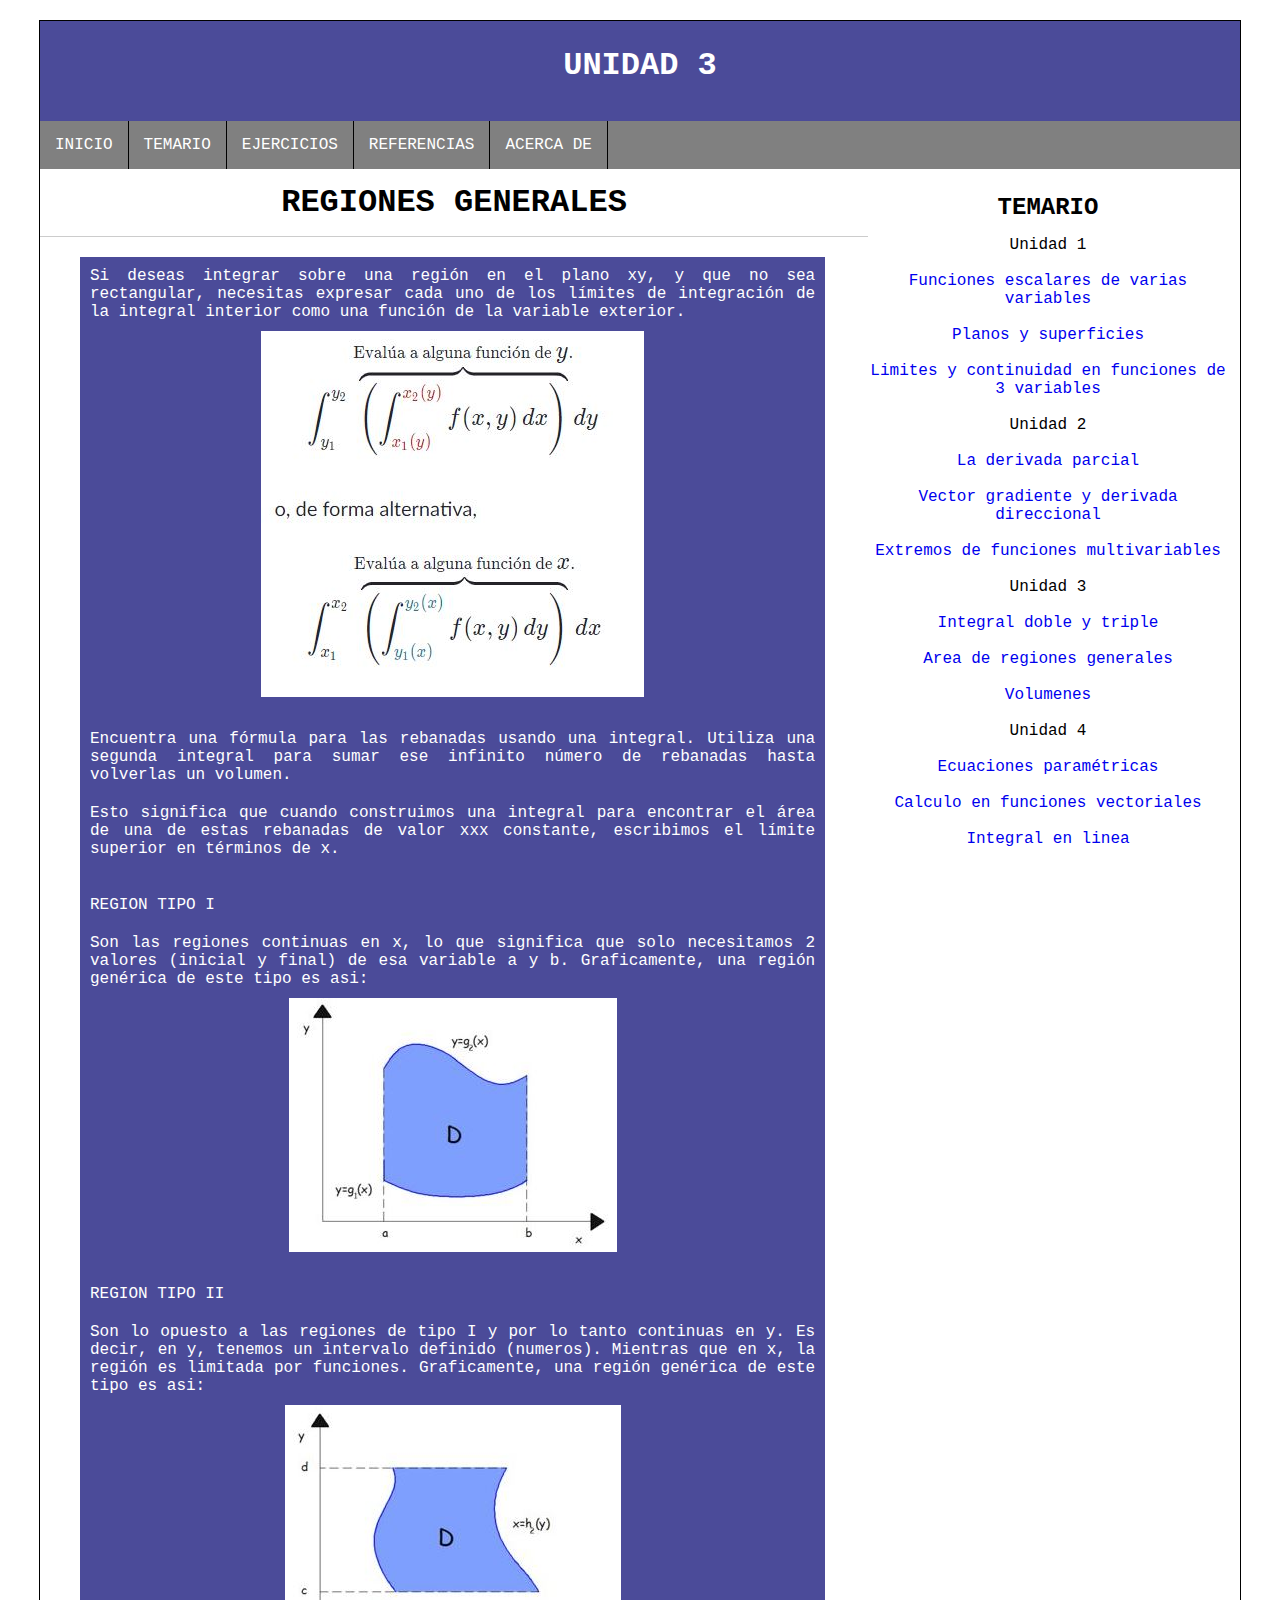
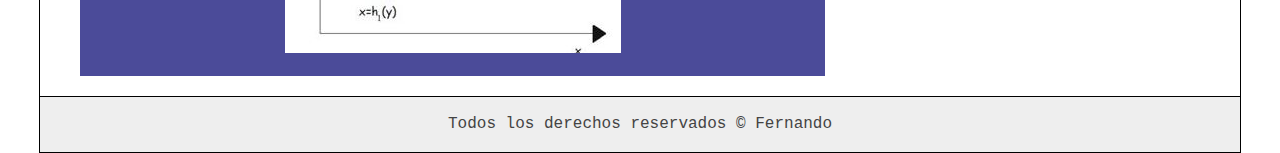
<file: temas/unidad3/regiones.html>
<!DOCTYPE html>
<html lang="es">

<head>
    <meta charset="utf-8">
    <title>Unidad 3</title>
    <link rel="stylesheet" type="text/css" href="../../css/temas.css" />
</head>

<body>
    <div id="general">
        <header id="header">
            <h1>
                UNIDAD 3
            </h1>
        </header>
        <nav id="menu">
            <ul>
                <li><a href="../../index.html">INICIO</a></li>
                <li><a href="../../temario.html">TEMARIO</a></li>
                <li><a href="#">EJERCICIOS</a></li>
                <li><a href="../../referencias.html">REFERENCIAS</a></li>
                <li><a href="#">ACERCA DE </a></li>
            </ul>
            <div class="clearfix"></div>
        </nav>
        <section id="contenido">
            <h1>REGIONES GENERALES</h1>
            <div class="caja">
                <div class="texto">
                    Si deseas integrar sobre una región en el plano xy, y que no sea rectangular, 
                    necesitas expresar cada uno de los límites de integración de la integral interior 
                    como una función de la variable exterior.
                </div>
                <div class="imagen">
                    <p style="text-align: center; "> <img src="../../imagenes/unidad 3/regiones.JPG" alt="imagen 1"
                            ></p>
                <br>
                </div>
                <div class="texto">
                    Encuentra una fórmula para las rebanadas usando una integral.
                    Utiliza una segunda integral para sumar ese infinito número de rebanadas hasta volverlas un volumen.
                </div>
                <div class="texto">
                    Esto significa que cuando construimos una integral para encontrar 
                    el área de una de estas rebanadas de valor xxx constante, escribimos el límite superior en términos de x.
                </div>
                <br>
                <div class="texto">
                    REGION TIPO I
                </div>
                <div class="texto">
                    Son las regiones continuas en x, lo que significa que solo necesitamos 2 valores (inicial y final)
                    de esa variable a y b.
                    Graficamente, una región genérica de este tipo es asi:
                </div>
                <div class="imagen">
                    <p style="text-align: center; "> <img src="../../imagenes/unidad 3/tipo2.JPG" alt="imagen 1"></p>
                <br>
                <div class="texto">
                    REGION TIPO II
                </div>
                <div class="texto">
                    Son lo opuesto a las regiones de tipo I y por lo tanto continuas en y. Es decir, en y, tenemos un intervalo
                    definido (numeros). Mientras que en x, la región es limitada por funciones.
                    Graficamente, una región genérica de este tipo es asi:
                </div>
                <div class="imagen">
                    <p style="text-align: center; "> <img src="../../imagenes/unidad 3/tipo1.JPG" alt="imagen 1"></p>
                <br>


        </section>










        <aside id="lateral">
            <div class="caja">
                <h2>TEMARIO</h2>
                <nav id="temario">
                    <p class="unidad">Unidad 1</p>
                    <br>
                    <ul>
                        <li><a href="../../temas/unidad1/funciones.html">Funciones escalares de varias variables</a>
                        </li>
                        <br>
                        <li><a href="../../temas/unidad1/planos.html">Planos y superficies</a></li>
                        <br>
                        <li><a href="../../temas/unidad1/limites.html">Limites y continuidad en funciones de 3
                                variables</a></li>
                        <br>
                        <p class="unidad">Unidad 2</p>
                        <br>
                        <li><a href="../../temas/unidad2/derivada_parcial.html">La derivada parcial</a></li>
                        <br>
                        <li><a href="../../temas/unidad2/vector.html">Vector gradiente y derivada direccional</a></li>
                        <br>
                        <li><a href="../../temas/unidad2/extremos.html">Extremos de funciones multivariables</a></li>
                        <br>
                        <p class="unidad">Unidad 3</p>
                        <br>
                        <li><a href="../../temas/unidad3/integral.html">Integral doble y triple</a></li>
                        <br>
                        <li><a href="../../temas/unidad3/regiones.html">Area de regiones generales</a></li>
                        <br>
                        <li><a href="../../temas/unidad3/volumenes.html">Volumenes</a></li>
                        <br>
                        <p class="unidad">Unidad 4</p>
                        <br>
                        <li><a href="../../temas/unidad4/parametricas.html">Ecuaciones paramétricas</a></li>
                        <br>
                        <li><a href="../../temas/unidad4/funciones.html">Calculo en funciones vectoriales</a></li>
                        <br>
                        <li><a href="../../temas/unidad4/linea.html">Integral en linea</a></li>
                        <br>
                    </ul>
                </nav>
            </div>
        </aside>
        <div class="clearfix"></div>
        <footer id="footer">
            Todos los derechos reservados &copy Fernando
        </footer>
    </div>
</body>

</html>
</file>
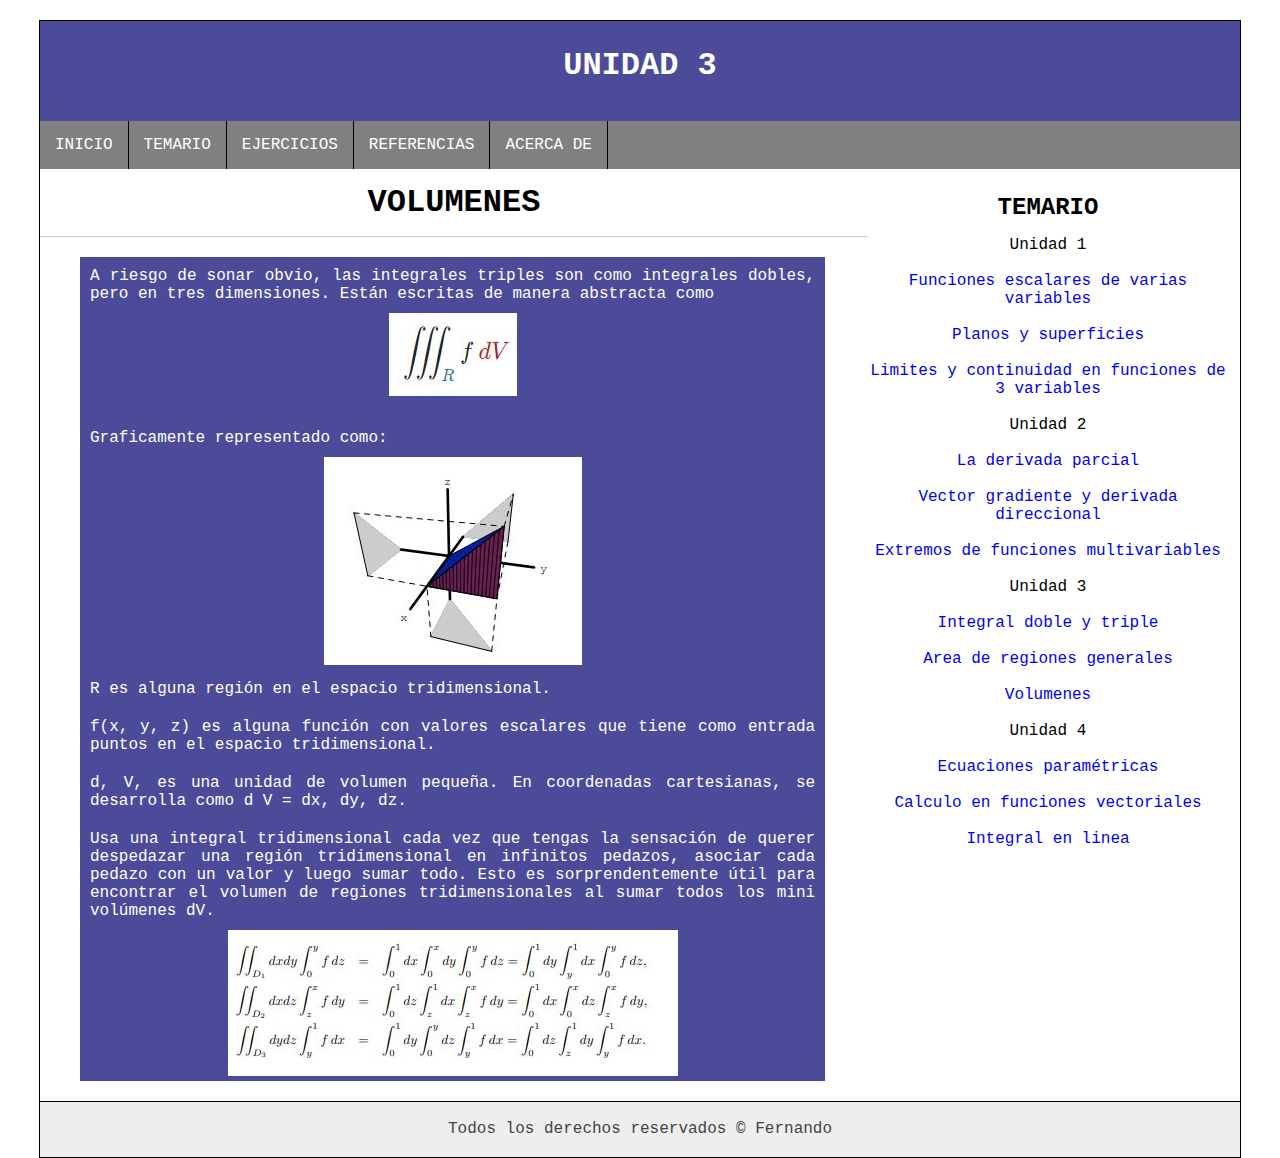
<file: temas/unidad3/volumenes.html>
<!DOCTYPE html>
<html lang="es">

<head>
    <meta charset="utf-8">
    <title>Unidad 3</title>
    <link rel="stylesheet" type="text/css" href="../../css/temas.css" />
</head>

<body>
    <div id="general">
        <header id="header">
            <h1>
                UNIDAD 3
            </h1>
        </header>
        <nav id="menu">
            <ul>
                <li><a href="../../index.html">INICIO</a></li>
                <li><a href="../../temario.html">TEMARIO</a></li>
                <li><a href="#">EJERCICIOS</a></li>
                <li><a href="../../referencias.html">REFERENCIAS</a></li>
                <li><a href="#">ACERCA DE </a></li>
            </ul>
            <div class="clearfix"></div>
        </nav>
        <section id="contenido">
            <h1>VOLUMENES</h1>
            <div class="caja">
                <div class="texto">
                    A riesgo de sonar obvio, las integrales triples son
                    como integrales dobles, pero en tres dimensiones. Están escritas de manera abstracta como
                </div>
                <div class="imagen">
                    <p style="text-align: center; "> <img src="../../imagenes/unidad 3/integral volumen.JPG"
                            alt="imagen 1"></p>
                </div>
                <br>
                <div class="texto">
                    Graficamente representado como:
                </div>
                <div class="imagen">
                    <p style="text-align: center; "> <img src="../../imagenes/unidad 3/grafico volumen.JPG"
                            alt="imagen 1"></p>
                </div>
                <div class="texto">
                   R es alguna región en el espacio tridimensional.
                </div>
                <div class="texto">
                     f(x, y, z) es alguna función con valores escalares que tiene como entrada puntos en el espacio tridimensional.
                 </div>
                 <div class="texto">
                     d, V,  es una unidad de volumen pequeña. En coordenadas cartesianas,
                     se desarrolla como d V = dx, dy, dz.
                 </div>
                 <div class="texto">
                    Usa una integral tridimensional cada vez que tengas la sensación de querer despedazar una región tridimensional en infinitos pedazos, asociar cada pedazo con un valor y luego sumar todo.
                     Esto es sorprendentemente útil para encontrar el volumen de regiones tridimensionales al sumar todos los mini volúmenes dV.
                </div>
                <div class="imagen">
                    <p style="text-align: center; "> <img src="../../imagenes/unidad 3/ej1.JPG"
                            alt="imagen 1"></p>
                </div>



        </section>










        <aside id="lateral">
            <div class="caja">
                <h2>TEMARIO</h2>
                <nav id="temario">
                    <p class="unidad">Unidad 1</p>
                    <br>
                    <ul>
                        <li><a href="../../temas/unidad1/funciones.html">Funciones escalares de varias variables</a>
                        </li>
                        <br>
                        <li><a href="../../temas/unidad1/planos.html">Planos y superficies</a></li>
                        <br>
                        <li><a href="../../temas/unidad1/limites.html">Limites y continuidad en funciones de 3
                                variables</a></li>
                        <br>
                        <p class="unidad">Unidad 2</p>
                        <br>
                        <li><a href="../../temas/unidad2/derivada_parcial.html">La derivada parcial</a></li>
                        <br>
                        <li><a href="../../temas/unidad2/vector.html">Vector gradiente y derivada direccional</a></li>
                        <br>
                        <li><a href="../../temas/unidad2/extremos.html">Extremos de funciones multivariables</a></li>
                        <br>
                        <p class="unidad">Unidad 3</p>
                        <br>
                        <li><a href="../../temas/unidad3/integral.html">Integral doble y triple</a></li>
                        <br>
                        <li><a href="../../temas/unidad3/regiones.html">Area de regiones generales</a></li>
                        <br>
                        <li><a href="../../temas/unidad3/volumenes.html">Volumenes</a></li>
                        <br>
                        <p class="unidad">Unidad 4</p>
                        <br>
                        <li><a href="../../temas/unidad4/parametricas.html">Ecuaciones paramétricas</a></li>
                        <br>
                        <li><a href="../../temas/unidad4/funciones.html">Calculo en funciones vectoriales</a></li>
                        <br>
                        <li><a href="../../temas/unidad4/linea.html">Integral en linea</a></li>
                        <br>
                    </ul>
                </nav>
            </div>
        </aside>
        <div class="clearfix"></div>
        <footer id="footer">
            Todos los derechos reservados &copy Fernando
        </footer>
    </div>
</body>

</html>
</file>
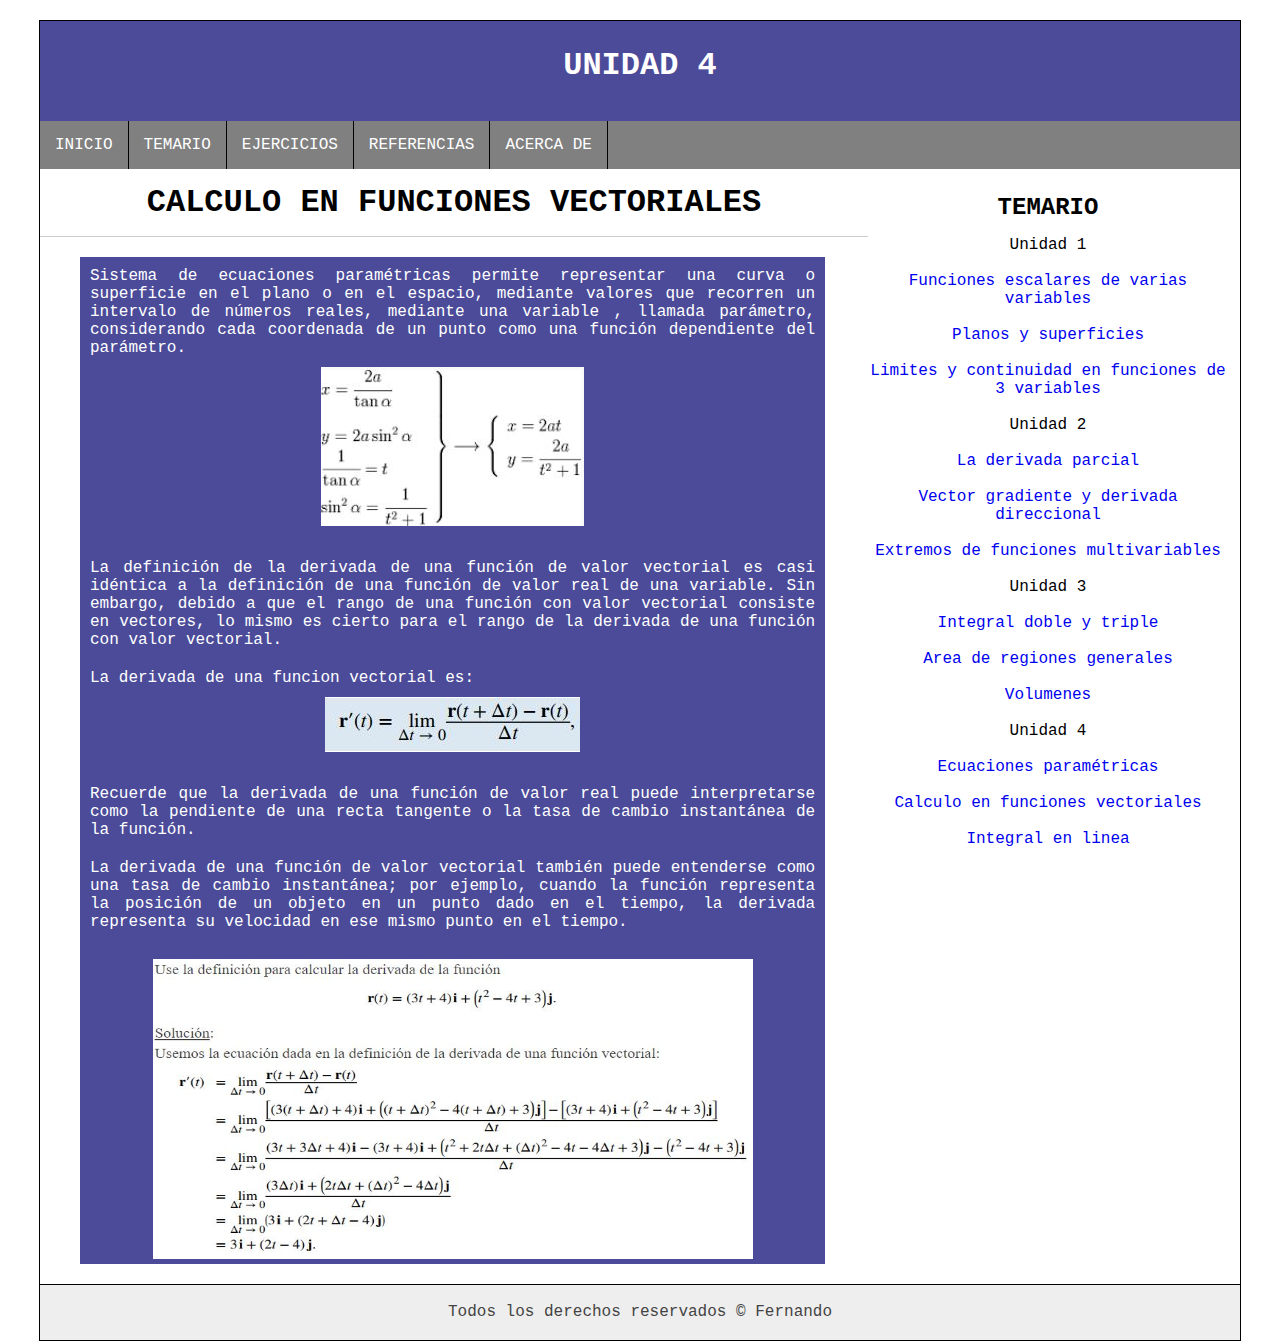
<file: temas/unidad4/funciones.html>
<!DOCTYPE html>
<html lang="es">

<head>
    <meta charset="utf-8">
    <title>Unidad 4</title>
    <link rel="stylesheet" type="text/css" href="../../css/temas.css" />
</head>

<body>
    <div id="general">
        <header id="header">
            <h1>
                UNIDAD 4
            </h1>
        </header>
        <nav id="menu">
            <ul>
                <li><a href="../../index.html">INICIO</a></li>
                <li><a href="../../temario.html">TEMARIO</a></li>
                <li><a href="#">EJERCICIOS</a></li>
                <li><a href="../../referencias.html">REFERENCIAS</a></li>
                <li><a href="#">ACERCA DE </a></li>
            </ul>
            <div class="clearfix"></div>
        </nav>
        <section id="contenido">
            <h1>CALCULO EN FUNCIONES VECTORIALES</h1>
            <div class="caja">
                <div class="texto">
                    Sistema de ecuaciones paramétricas permite representar una curva o superficie en el plano o en el espacio, 
                    mediante valores que recorren un intervalo de números reales, mediante una variable ,
                     llamada parámetro, considerando cada coordenada de un punto como una función dependiente del parámetro.
                </div>
                <div class="imagen">
                    <p style="text-align: center; "> <img src="../../imagenes/unidad 4/parametrica.JPG"
                            alt="imagen 1"></p>
                </div>
                <br>
                <div class="texto">
                    La definición de la derivada de una función de valor vectorial es casi idéntica a la definición de una
                     función de valor real de una variable. Sin embargo, debido a que el rango de una función 
                    con valor vectorial consiste en vectores, lo mismo es cierto para el rango de la derivada de una función con valor vectorial.
                </div>
                <div class="texto">
                    La derivada de una funcion vectorial es:
                </div>
                <div class="imagen">
                    <p style="text-align: center; "> <img src="../../imagenes/unidad 4/vectorial.JPG"
                            alt="imagen 1"></p>
                </div>
                <br>
                <div class="texto">
                    Recuerde que la derivada de una función de valor real puede
                     interpretarse como la pendiente de una recta tangente o la tasa de cambio instantánea de la función. 
                </div>
                <div class="texto">
                    La derivada de una función de valor vectorial también puede entenderse como una tasa de cambio instantánea; por ejemplo,
                     cuando la función representa
                     la posición de un objeto en un punto dado en el tiempo, la derivada representa su velocidad en ese mismo punto en el tiempo.
                </div>
                <br>
                <div class="imagen">
                    <p style="text-align: center; "> <img src="../../imagenes/unidad 4/ej3.JPG"
                            alt="imagen 1" width="600" height="300"></p>
                </div>
                


        </section>










        <aside id="lateral">
            <div class="caja">
                <h2>TEMARIO</h2>
                <nav id="temario">
                    <p class="unidad">Unidad 1</p>
                    <br>
                    <ul>
                        <li><a href="../../temas/unidad1/funciones.html">Funciones escalares de varias variables</a>
                        </li>
                        <br>
                        <li><a href="../../temas/unidad1/planos.html">Planos y superficies</a></li>
                        <br>
                        <li><a href="../../temas/unidad1/limites.html">Limites y continuidad en funciones de 3
                                variables</a></li>
                        <br>
                        <p class="unidad">Unidad 2</p>
                        <br>
                        <li><a href="../../temas/unidad2/derivada_parcial.html">La derivada parcial</a></li>
                        <br>
                        <li><a href="../../temas/unidad2/vector.html">Vector gradiente y derivada direccional</a></li>
                        <br>
                        <li><a href="../../temas/unidad2/extremos.html">Extremos de funciones multivariables</a></li>
                        <br>
                        <p class="unidad">Unidad 3</p>
                        <br>
                        <li><a href="../../temas/unidad3/integral.html">Integral doble y triple</a></li>
                        <br>
                        <li><a href="../../temas/unidad3/regiones.html">Area de regiones generales</a></li>
                        <br>
                        <li><a href="../../temas/unidad3/volumenes.html">Volumenes</a></li>
                        <br>
                        <p class="unidad">Unidad 4</p>
                        <br>
                        <li><a href="../../temas/unidad4/parametricas.html">Ecuaciones paramétricas</a></li>
                        <br>
                        <li><a href="../../temas/unidad4/funciones.html">Calculo en funciones vectoriales</a></li>
                        <br>
                        <li><a href="../../temas/unidad4/linea.html">Integral en linea</a></li>
                        <br>
                    </ul>
                </nav>
            </div>
        </aside>
        <div class="clearfix"></div>
        <footer id="footer">
            Todos los derechos reservados &copy Fernando
        </footer>
    </div>
</body>

</html>
</file>
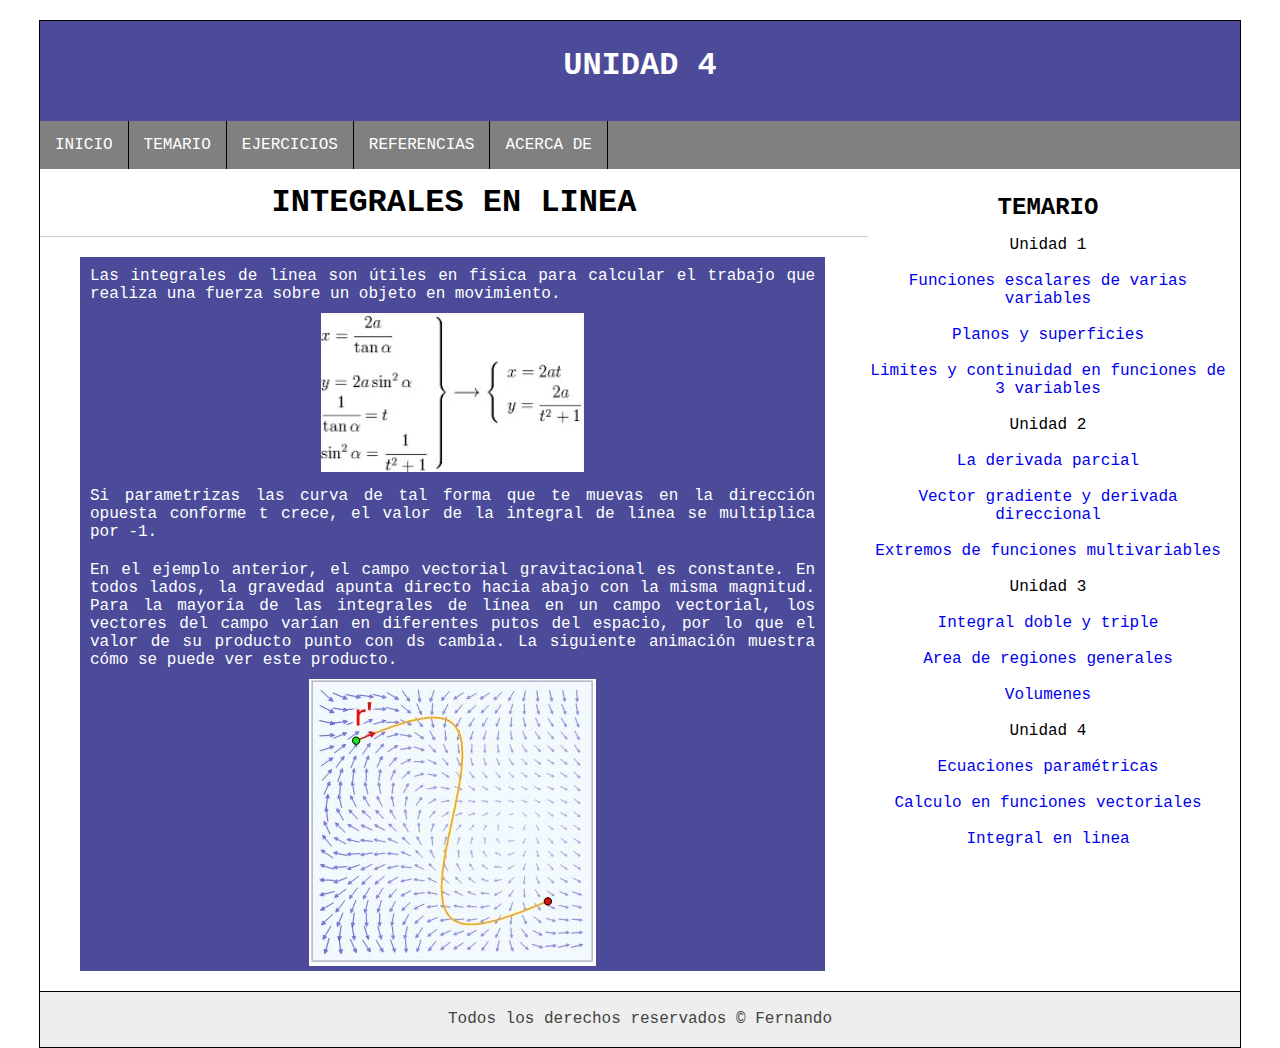
<file: temas/unidad4/linea.html>
<!DOCTYPE html>
<html lang="es">

<head>
    <meta charset="utf-8">
    <title>Unidad 4</title>
    <link rel="stylesheet" type="text/css" href="../../css/temas.css" />
</head>

<body>
    <div id="general">
        <header id="header">
            <h1>
                UNIDAD 4
            </h1>
        </header>
        <nav id="menu">
            <ul>
                <li><a href="../../index.html">INICIO</a></li>
                <li><a href="../../temario.html">TEMARIO</a></li>
                <li><a href="#">EJERCICIOS</a></li>
                <li><a href="../../referencias.html">REFERENCIAS</a></li>
                <li><a href="#">ACERCA DE </a></li>
            </ul>
            <div class="clearfix"></div>
        </nav>
        <section id="contenido">
            <h1>INTEGRALES EN LINEA</h1>
            <div class="caja">
                <div class="texto">
                    Las integrales de línea son útiles en física
                     para calcular el trabajo que realiza una fuerza sobre un objeto en movimiento.
                </div>
                <div class="imagen">
                    <p style="text-align: center; "> <img src="../../imagenes/unidad 4/parametrica.JPG"
                            alt="imagen 1"></p>
                </div>
                <div class="texto">
                    Si parametrizas las curva de tal forma que te muevas en la dirección 
                    opuesta conforme t crece, el valor de la integral de línea se multiplica por -1.
                </div>
                <div class="texto">
                    En el ejemplo anterior, el campo vectorial gravitacional es constante.
                     En todos lados, la gravedad apunta directo hacia abajo con la misma magnitud. 
                     Para la mayoría de las integrales de línea en un campo vectorial, los vectores del campo varían en diferentes putos del espacio, 
                     por lo que el valor de su producto punto 
                    con ds cambia. La siguiente animación muestra cómo se puede ver este producto.
                </div>
                <div class="imagen">
                    <p style="text-align: center; "> <img src="../../imagenes/unidad 4/rep.JPG"
                            alt="imagen 1"></p>
                </div>
            
                


        </section>










        <aside id="lateral">
            <div class="caja">
                <h2>TEMARIO</h2>
                <nav id="temario">
                    <p class="unidad">Unidad 1</p>
                    <br>
                    <ul>
                        <li><a href="../../temas/unidad1/funciones.html">Funciones escalares de varias variables</a>
                        </li>
                        <br>
                        <li><a href="../../temas/unidad1/planos.html">Planos y superficies</a></li>
                        <br>
                        <li><a href="../../temas/unidad1/limites.html">Limites y continuidad en funciones de 3
                                variables</a></li>
                        <br>
                        <p class="unidad">Unidad 2</p>
                        <br>
                        <li><a href="../../temas/unidad2/derivada_parcial.html">La derivada parcial</a></li>
                        <br>
                        <li><a href="../../temas/unidad2/vector.html">Vector gradiente y derivada direccional</a></li>
                        <br>
                        <li><a href="../../temas/unidad2/extremos.html">Extremos de funciones multivariables</a></li>
                        <br>
                        <p class="unidad">Unidad 3</p>
                        <br>
                        <li><a href="../../temas/unidad3/integral.html">Integral doble y triple</a></li>
                        <br>
                        <li><a href="../../temas/unidad3/regiones.html">Area de regiones generales</a></li>
                        <br>
                        <li><a href="../../temas/unidad3/volumenes.html">Volumenes</a></li>
                        <br>
                        <p class="unidad">Unidad 4</p>
                        <br>
                        <li><a href="../../temas/unidad4/parametricas.html">Ecuaciones paramétricas</a></li>
                        <br>
                        <li><a href="../../temas/unidad4/funciones.html">Calculo en funciones vectoriales</a></li>
                        <br>
                        <li><a href="../../temas/unidad4/linea.html">Integral en linea</a></li>
                        <br>
                    </ul>
                </nav>
            </div>
        </aside>
        <div class="clearfix"></div>
        <footer id="footer">
            Todos los derechos reservados &copy Fernando
        </footer>
    </div>
</body>

</html>
</file>
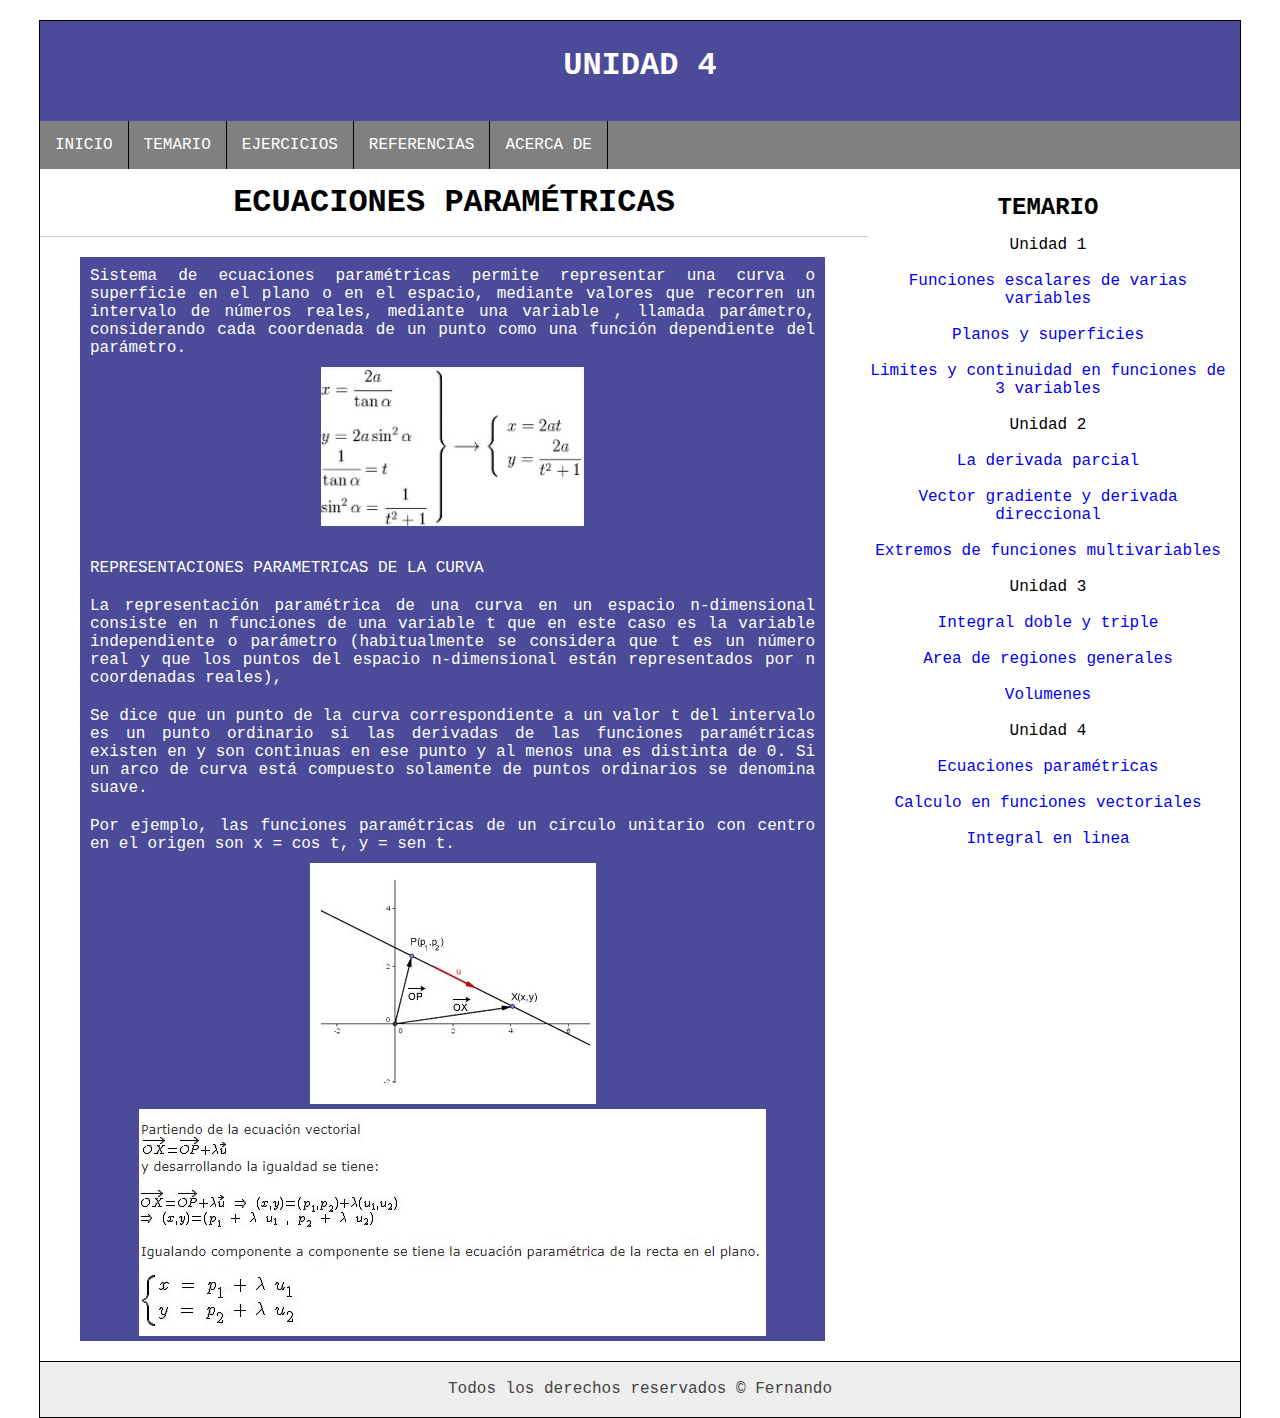
<file: temas/unidad4/parametricas.html>
<!DOCTYPE html>
<html lang="es">

<head>
    <meta charset="utf-8">
    <title>Unidad 4</title>
    <link rel="stylesheet" type="text/css" href="../../css/temas.css" />
</head>

<body>
    <div id="general">
        <header id="header">
            <h1>
                UNIDAD 4
            </h1>
        </header>
        <nav id="menu">
            <ul>
                <li><a href="../../index.html">INICIO</a></li>
                <li><a href="../../temario.html">TEMARIO</a></li>
                <li><a href="#">EJERCICIOS</a></li>
                <li><a href="../../referencias.html">REFERENCIAS</a></li>
                <li><a href="#">ACERCA DE </a></li>
            </ul>
            <div class="clearfix"></div>
        </nav>
        <section id="contenido">
            <h1>ECUACIONES PARAMÉTRICAS</h1>
            <div class="caja">
                <div class="texto">
                    Sistema de ecuaciones paramétricas permite representar una curva o superficie en el plano o en el espacio, 
                    mediante valores que recorren un intervalo de números reales, mediante una variable ,
                     llamada parámetro, considerando cada coordenada de un punto como una función dependiente del parámetro.
                </div>
                <div class="imagen">
                    <p style="text-align: center; "> <img src="../../imagenes/unidad 4/parametrica.JPG"
                            alt="imagen 1"></p>
                </div>
                <br>
                <div class="texto">
                    REPRESENTACIONES PARAMETRICAS DE LA CURVA
                </div>
                <div class="texto">
                    La representación paramétrica de una curva en un espacio n-dimensional consiste en n funciones de una variable t que en este caso es la variable independiente o parámetro (habitualmente se considera que t es un número real 
                    y que los puntos del espacio n-dimensional están representados por n coordenadas reales),
                </div>
                <div class="texto">
                    Se dice que un punto de la curva correspondiente a un valor t
                     del intervalo es un punto ordinario si las derivadas de las funciones 
                     paramétricas existen en y son continuas en ese punto y al menos una es distinta de 0.
                      Si un arco de curva está compuesto solamente de puntos ordinarios se denomina suave.
                </div>
                <div class="texto">
                    Por ejemplo, las funciones paramétricas de un
                    círculo unitario con centro en el origen son x = cos t, y = sen t. 
                </div>
                <div class="imagen">
                    <p style="text-align: center; "> <img src="../../imagenes/unidad 4/ej1.JPG"
                            alt="imagen 1"></p>
                </div>
                <div class="imagen">
                    <p style="text-align: center; "> <img src="../../imagenes/unidad 4/ej2.JPG"
                            alt="imagen 1"></p>
                </div>
                


        </section>










        <aside id="lateral">
            <div class="caja">
                <h2>TEMARIO</h2>
                <nav id="temario">
                    <p class="unidad">Unidad 1</p>
                    <br>
                    <ul>
                        <li><a href="../../temas/unidad1/funciones.html">Funciones escalares de varias variables</a>
                        </li>
                        <br>
                        <li><a href="../../temas/unidad1/planos.html">Planos y superficies</a></li>
                        <br>
                        <li><a href="../../temas/unidad1/limites.html">Limites y continuidad en funciones de 3
                                variables</a></li>
                        <br>
                        <p class="unidad">Unidad 2</p>
                        <br>
                        <li><a href="../../temas/unidad2/derivada_parcial.html">La derivada parcial</a></li>
                        <br>
                        <li><a href="../../temas/unidad2/vector.html">Vector gradiente y derivada direccional</a></li>
                        <br>
                        <li><a href="../../temas/unidad2/extremos.html">Extremos de funciones multivariables</a></li>
                        <br>
                        <p class="unidad">Unidad 3</p>
                        <br>
                        <li><a href="../../temas/unidad3/integral.html">Integral doble y triple</a></li>
                        <br>
                        <li><a href="../../temas/unidad3/regiones.html">Area de regiones generales</a></li>
                        <br>
                        <li><a href="../../temas/unidad3/volumenes.html">Volumenes</a></li>
                        <br>
                        <p class="unidad">Unidad 4</p>
                        <br>
                        <li><a href="../../temas/unidad4/parametricas.html">Ecuaciones paramétricas</a></li>
                        <br>
                        <li><a href="../../temas/unidad4/funciones.html">Calculo en funciones vectoriales</a></li>
                        <br>
                        <li><a href="../../temas/unidad4/linea.html">Integral en linea</a></li>
                        <br>
                    </ul>
                </nav>
            </div>
        </aside>
        <div class="clearfix"></div>
        <footer id="footer">
            Todos los derechos reservados &copy Fernando
        </footer>
    </div>
</body>

</html>
</file>
<file: css/main.css>
html{
    font-size: 62.5%;
}


body {
	background-image: url("https://fondosmil.com/fondo/27569.jpg")
}
h1 {
    margin-right: auto;
    margin-left: auto;
	text-align: center;
	font-size: 50px;
	color: white;
	text-shadow: 2px 2px 4px #000000;
	font-family: 'Cherry Swash', cursive;
	margin-top: 20rem;
    background-color: rgb(75, 75, 153);
}

p {
    position: absolute;
    bottom: 20px;
    width: 100%;
    text-align: center;
    color:black;
    font-family: 'Cherry Swash',cursive;
    font-size: 29px;
	margin-right: auto;
    margin-left: auto;
}



#boton {
    background-color:rgb(75, 75, 153); /* Green */
    width: 90px;
    height: auto;
    padding: 30px;
    margin-left: auto;
    margin-right: auto;
    border-radius: 6px;
}

#boton a{
    font-size: 20px;
    text-decoration:none;
    font-family: 'Cherry Swash',cursive;
    text-align:center;
    color: white;
}
</file>
<file: css/referencias.css>
* {
    margin: 0px;
    padding: 0px;
    text-decoration: none;
    font-family: 'Courier New', Courier, monospace;
    
}

#general {
    width: 1200px;
    margin: 0px auto;
    margin-top: 20px;
    border: 1px solid black;
}

h1 {
    width: 100%;
    height: 100px;
    background: rgb(75, 75, 153);
    color: white;
    text-align: center;
    line-height: 90px;
}

#menu {
    background-color: gray;
}

#menu ul li {
    display: block;
    float: left;
    border-right: 1px solid black;
    background-color: gray;
}

#menu ul li a {
    color: black;
    padding: 15px;
    display: block;
}

#menu ul li:hover {
    background-color: rgb(75, 75, 153);
    cursor: pointer;
}

#menu ul li:hover a {
    display: block;
    color: white;
}

.titulo {
    text-align: center;
    color: #70acb1;
    text-transform: capitalize;
    font-weight: bold;
    font-size: 20px;
}

.unidad{
    text-align: justify;
    color: #70acb1;
    text-transform: capitalize;
    font-weight: bold;
    font-size: 20px;
}

#contenedor {
    display: block;
    width: 300px;
    height: auto;
    margin-left: auto;
    margin-right: auto;
    padding: 80px;
    float: none;
    border-radius: 30px;
}

.lista li {
    color: black;
    margin-left: auto;
    margin-right: auto;
    font-family: 'Cherry Swash', cursive;
    font-size: 18px;
    text-align: center;
    text-decoration: none;
    list-style: none;
}

.link{
    text-align: justify;
}

.pie {
    position: absolute;
    bottom: auto;
    width: 100%;
    text-align: center;
    color: #ecf0f1;
    font-family: 'Cherry Swash', cursive;
    font-size: 16px;
    margin-right: auto;
    margin-left: auto;
}
</file>
<file: css/temas.css>
* {
    margin: 0px;
    padding: 0px;
    text-decoration: none;
    font-family: 'Courier New', Courier, monospace;
    
}

#general {
    width: 1200px;
    margin: 0px auto;
    margin-top: 20px;
    border: 1px solid black;
}

#header {
    width: 100%;
    height: 100px;
    background: rgb(75, 75, 153);
    color: white;
    text-align: center;
    line-height: 90px;
}

.clearfix {
    float: none;
    clear: both;
}

#menu {
    background-color: gray;
}

#menu ul li {
    display: block;
    float: left;
    border-right: 1px solid black;
}

#menu ul li a {
    color: white;
    padding: 15px;
    display: block;
}

#menu ul li:hover {
    background-color: turquoise;
    cursor: pointer;
}

#menu ul li:hover a {
    display: block;
    color: white;
}

#contenido {
    width: 69%;
    float: left;
}

#lateral {
    float: left;
    width: 30%;
    
    min-height: 500px;
    text-align: center;
    margin-top: 10px;
}

#unidad{
color: black;
text-transform: uppercase;
font-size: 20px;
}

#temario ul li{
    text-decoration: none;
    list-style: none;
}


#contenido .caja {
    width: 90%;
    height: auto;
    background-color: rgb(75, 75, 153);
    color: white;
    float: left;
    margin: 20px;
    border: yellow;
    margin-left: 40px;
}

#contenido>h1 {
    text-align: center;
    border-bottom: 1px solid #ccc;
    padding: 15px;
}

h2{
    text-align: center;
    padding: 15px;
}

.texto{
    text-align: justify;
    height: 200;
    padding: 10px;
}

#footer {
    width: 100%;
    height: 55px;
    line-height: 55px;
    background: #eee;
    text-align: center;
    color: #444;
    border-top: 1px solid black;
}
</file>
